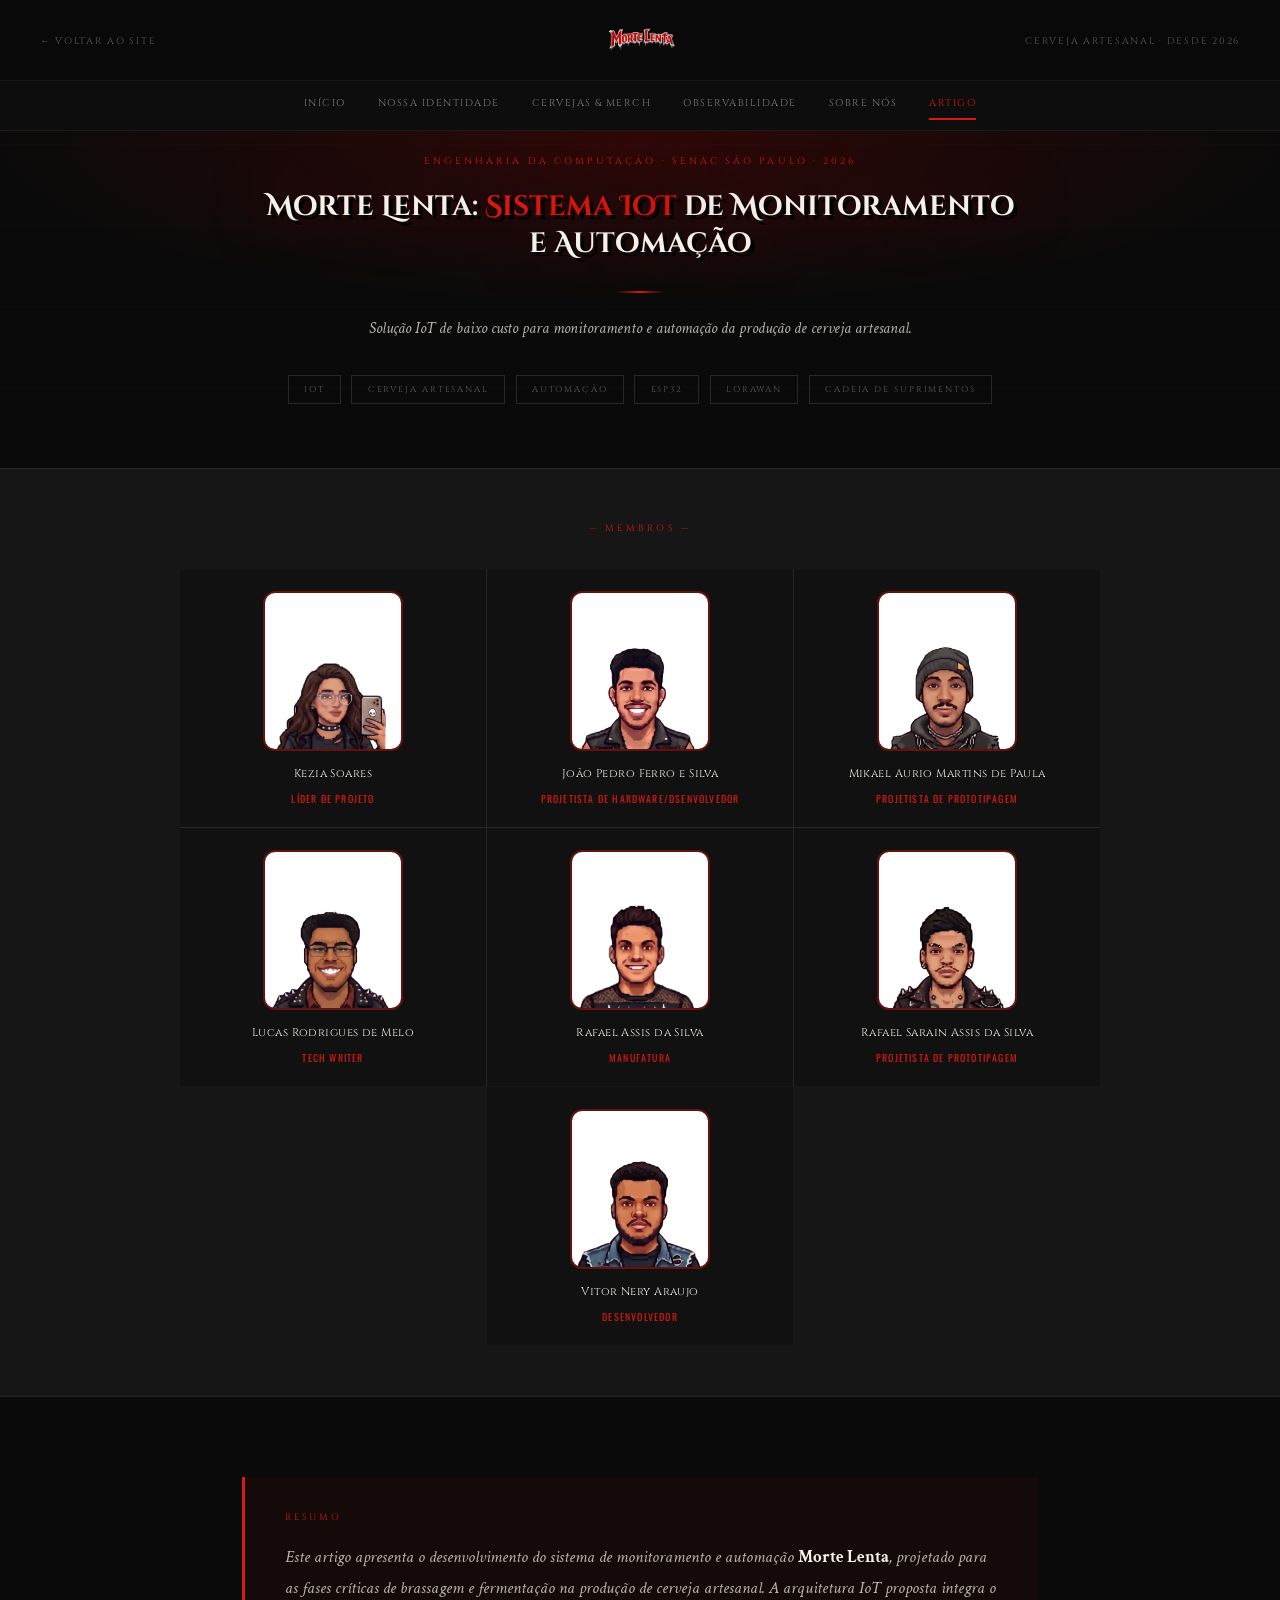
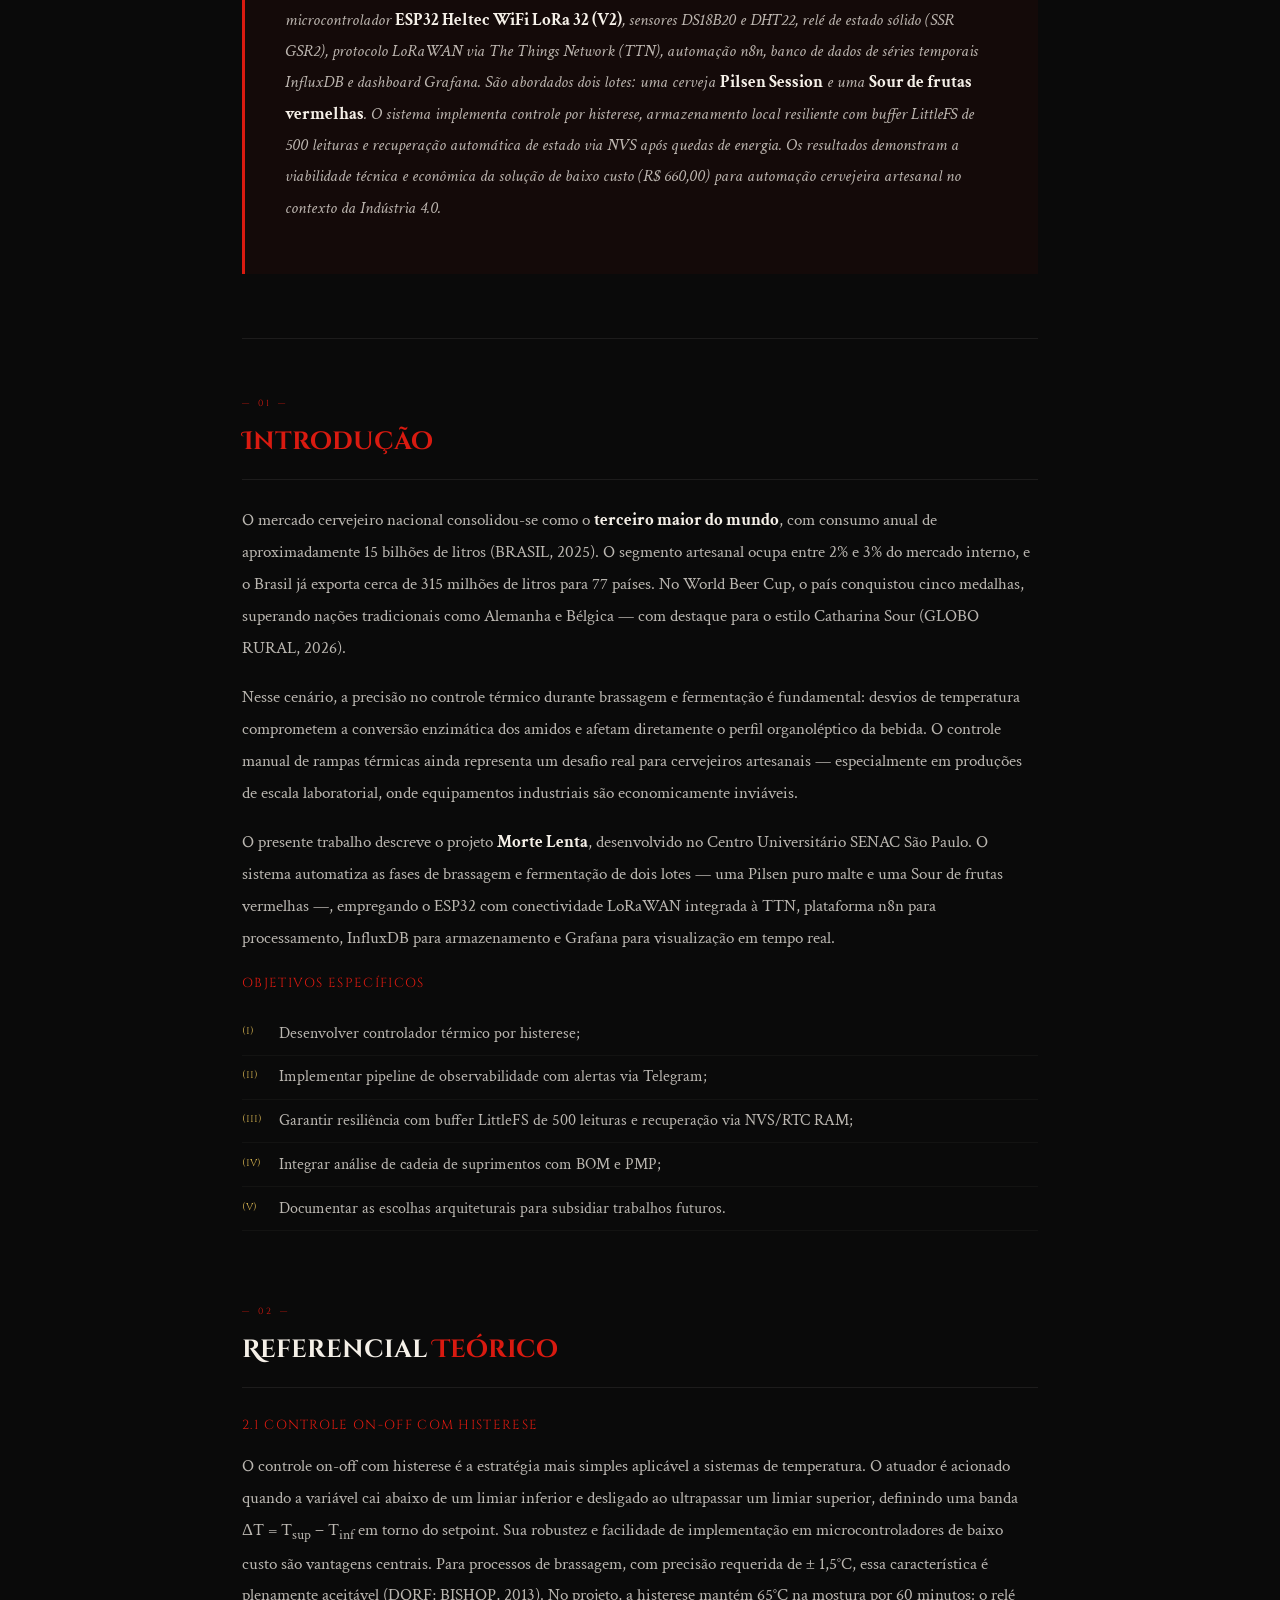
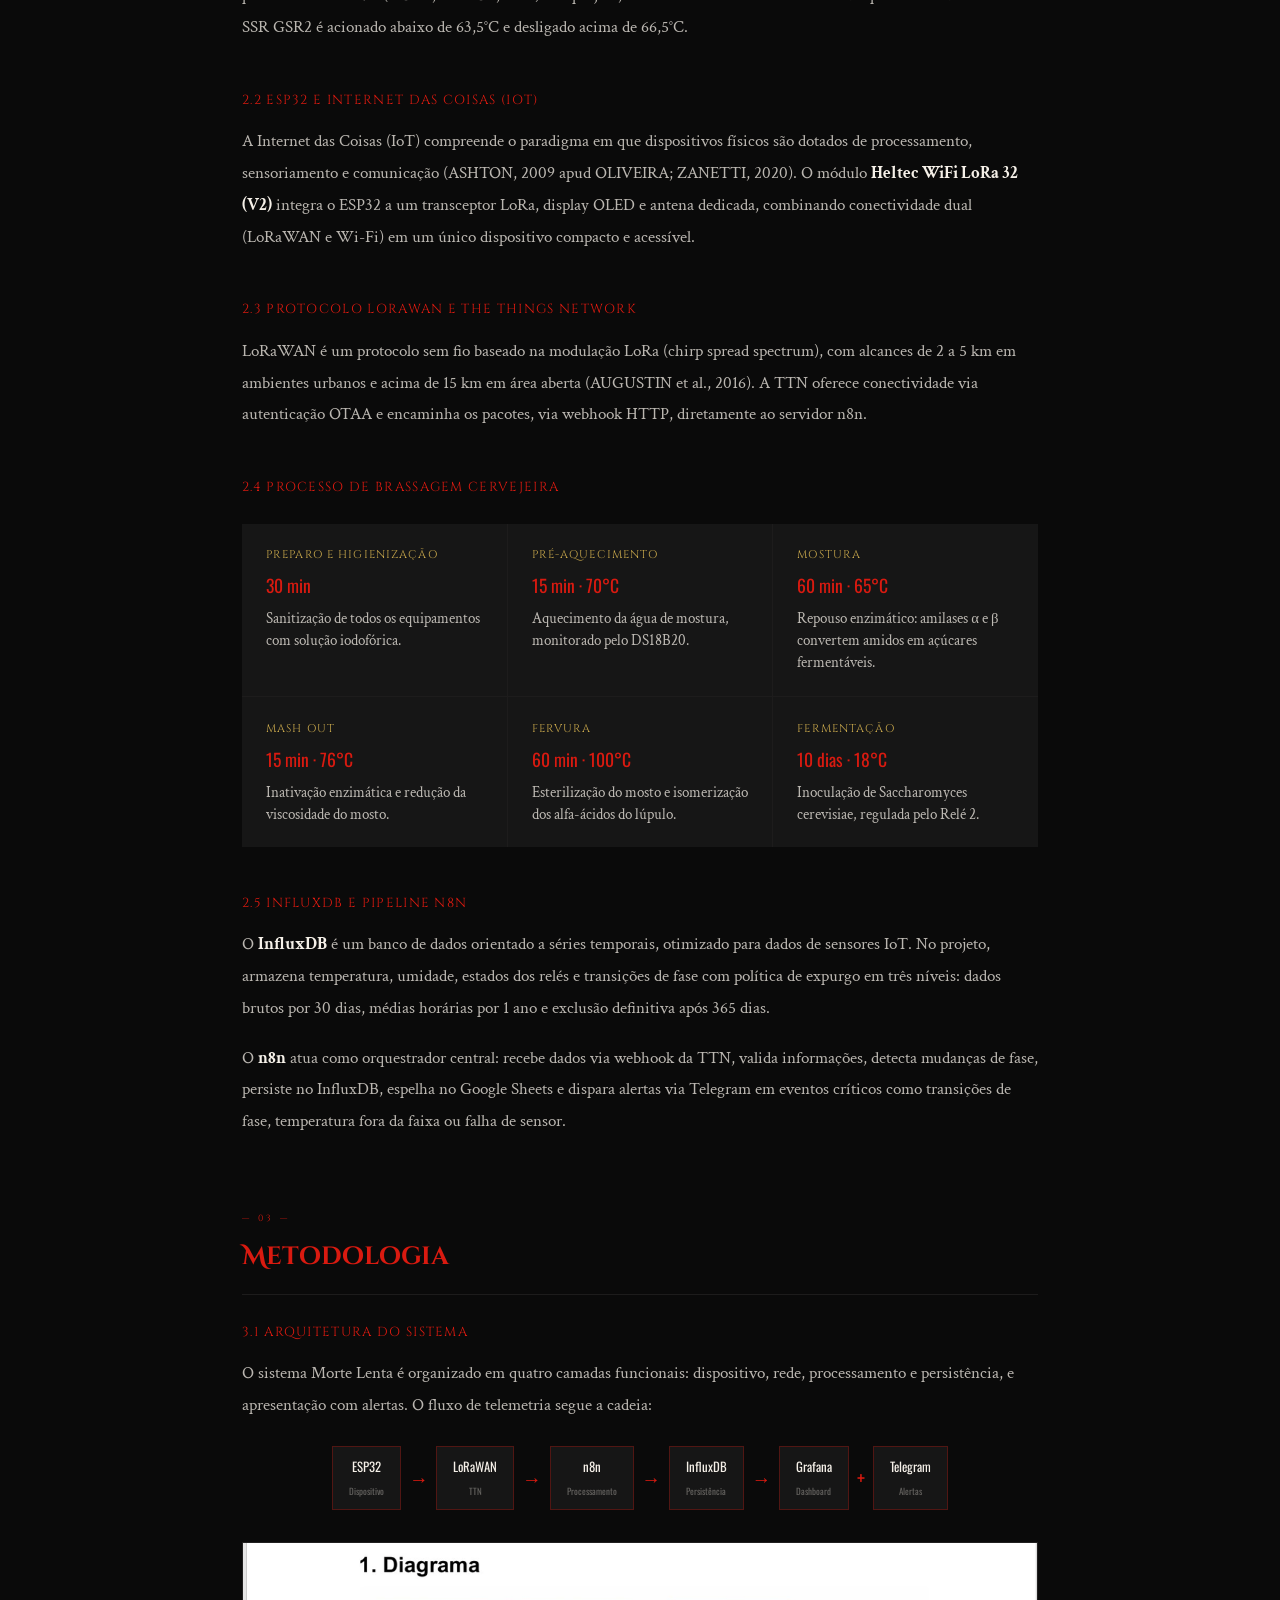
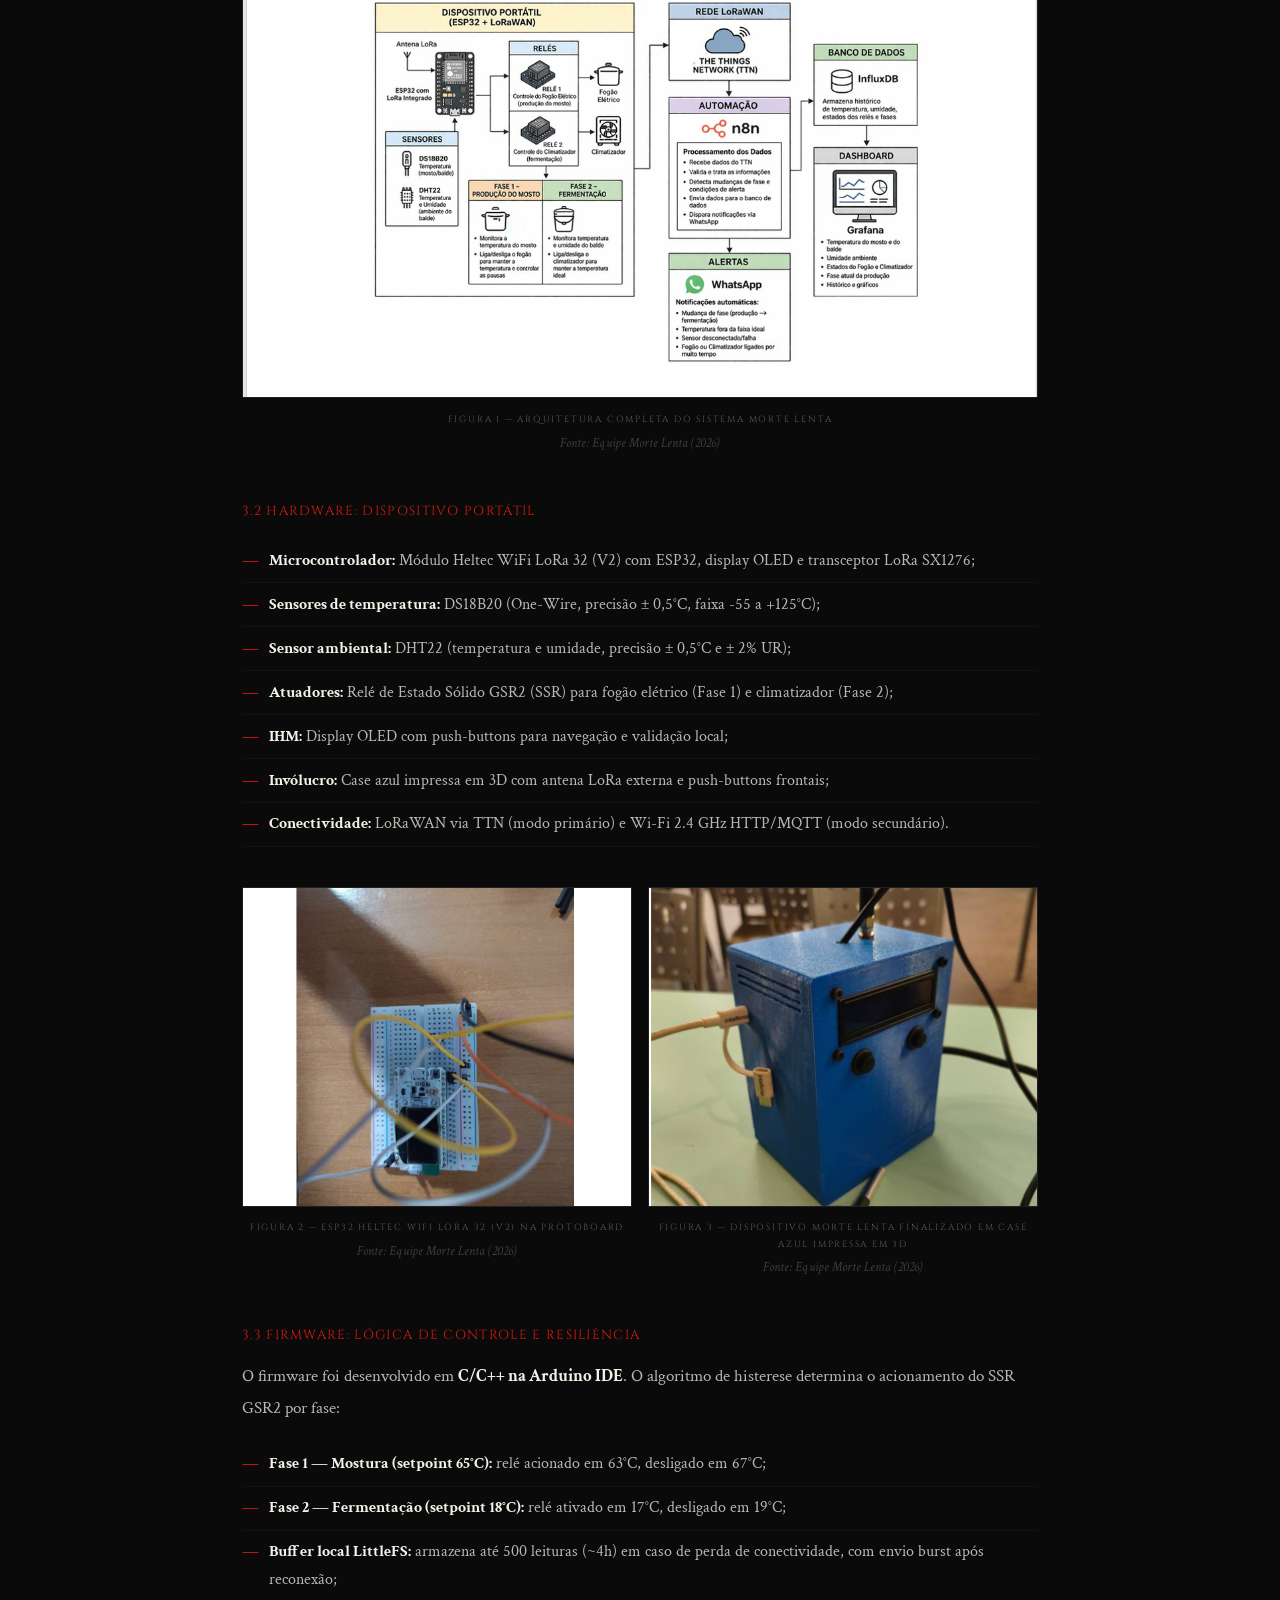
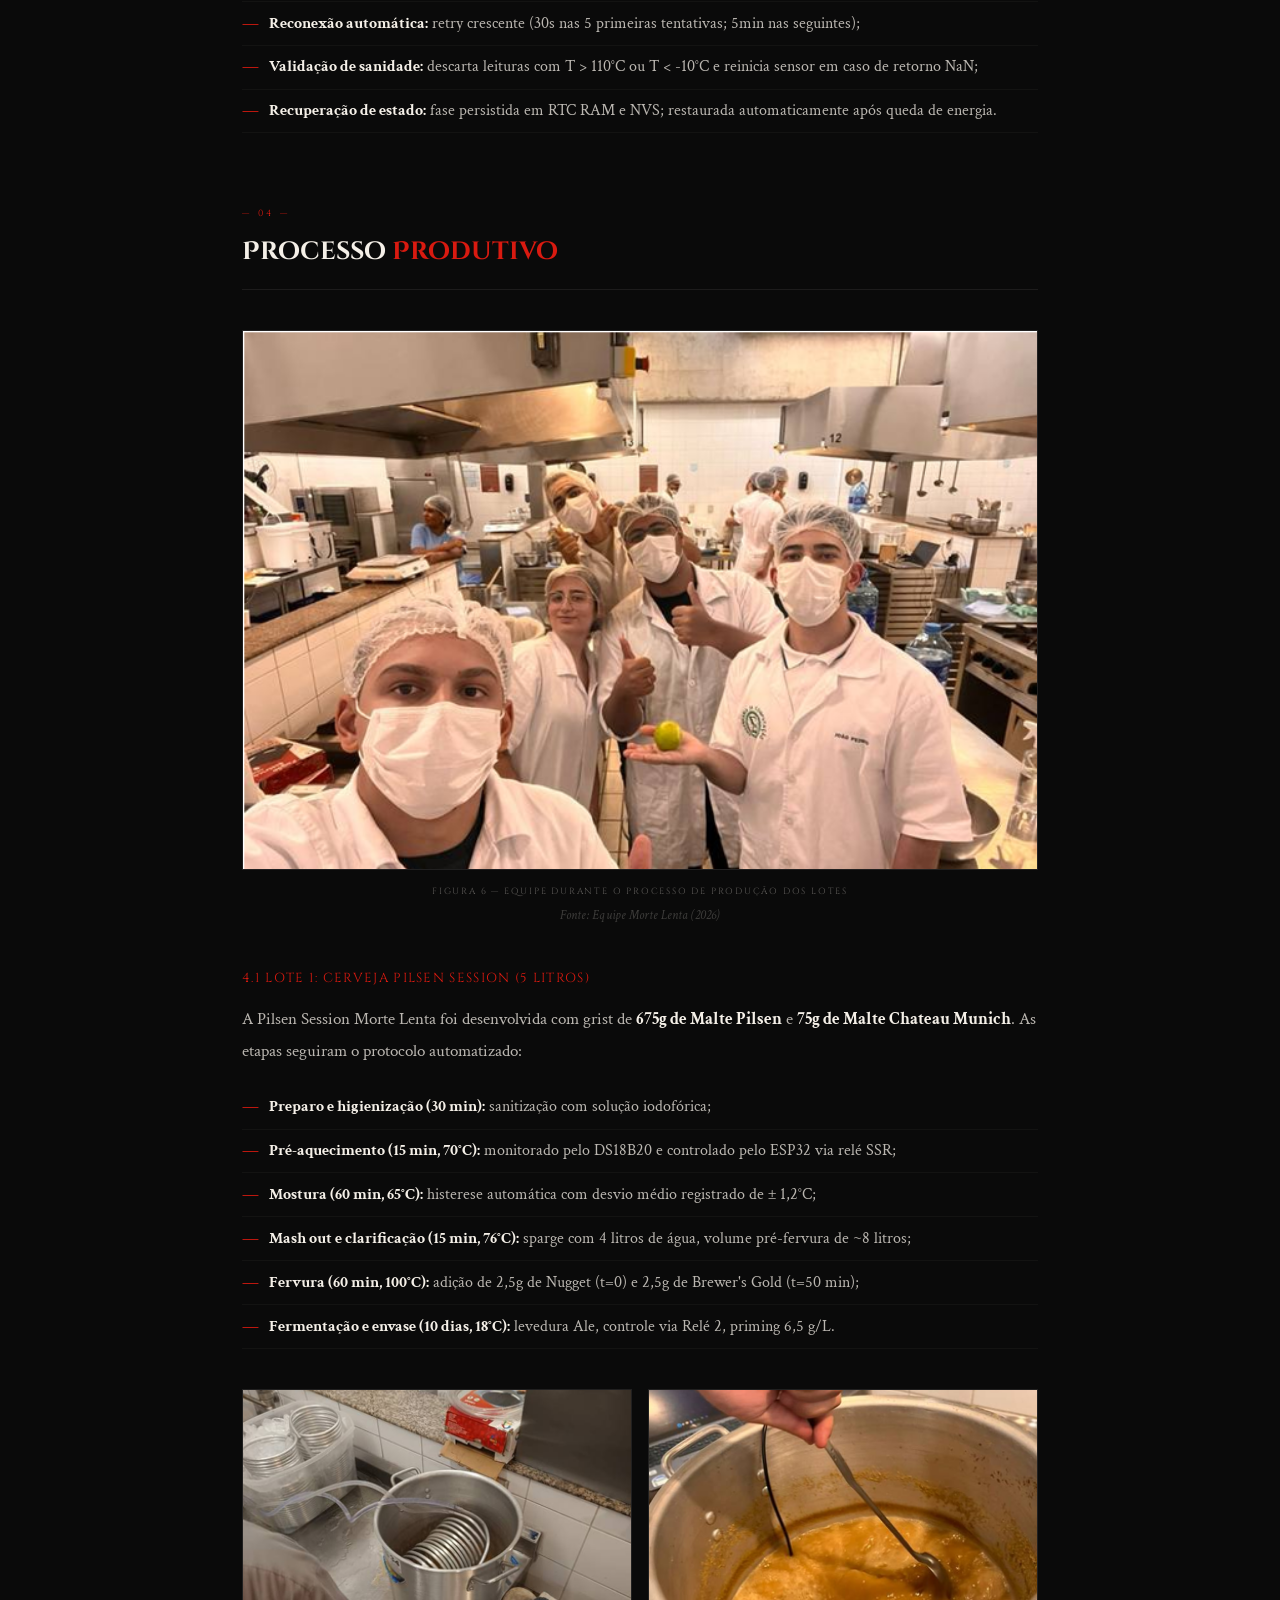
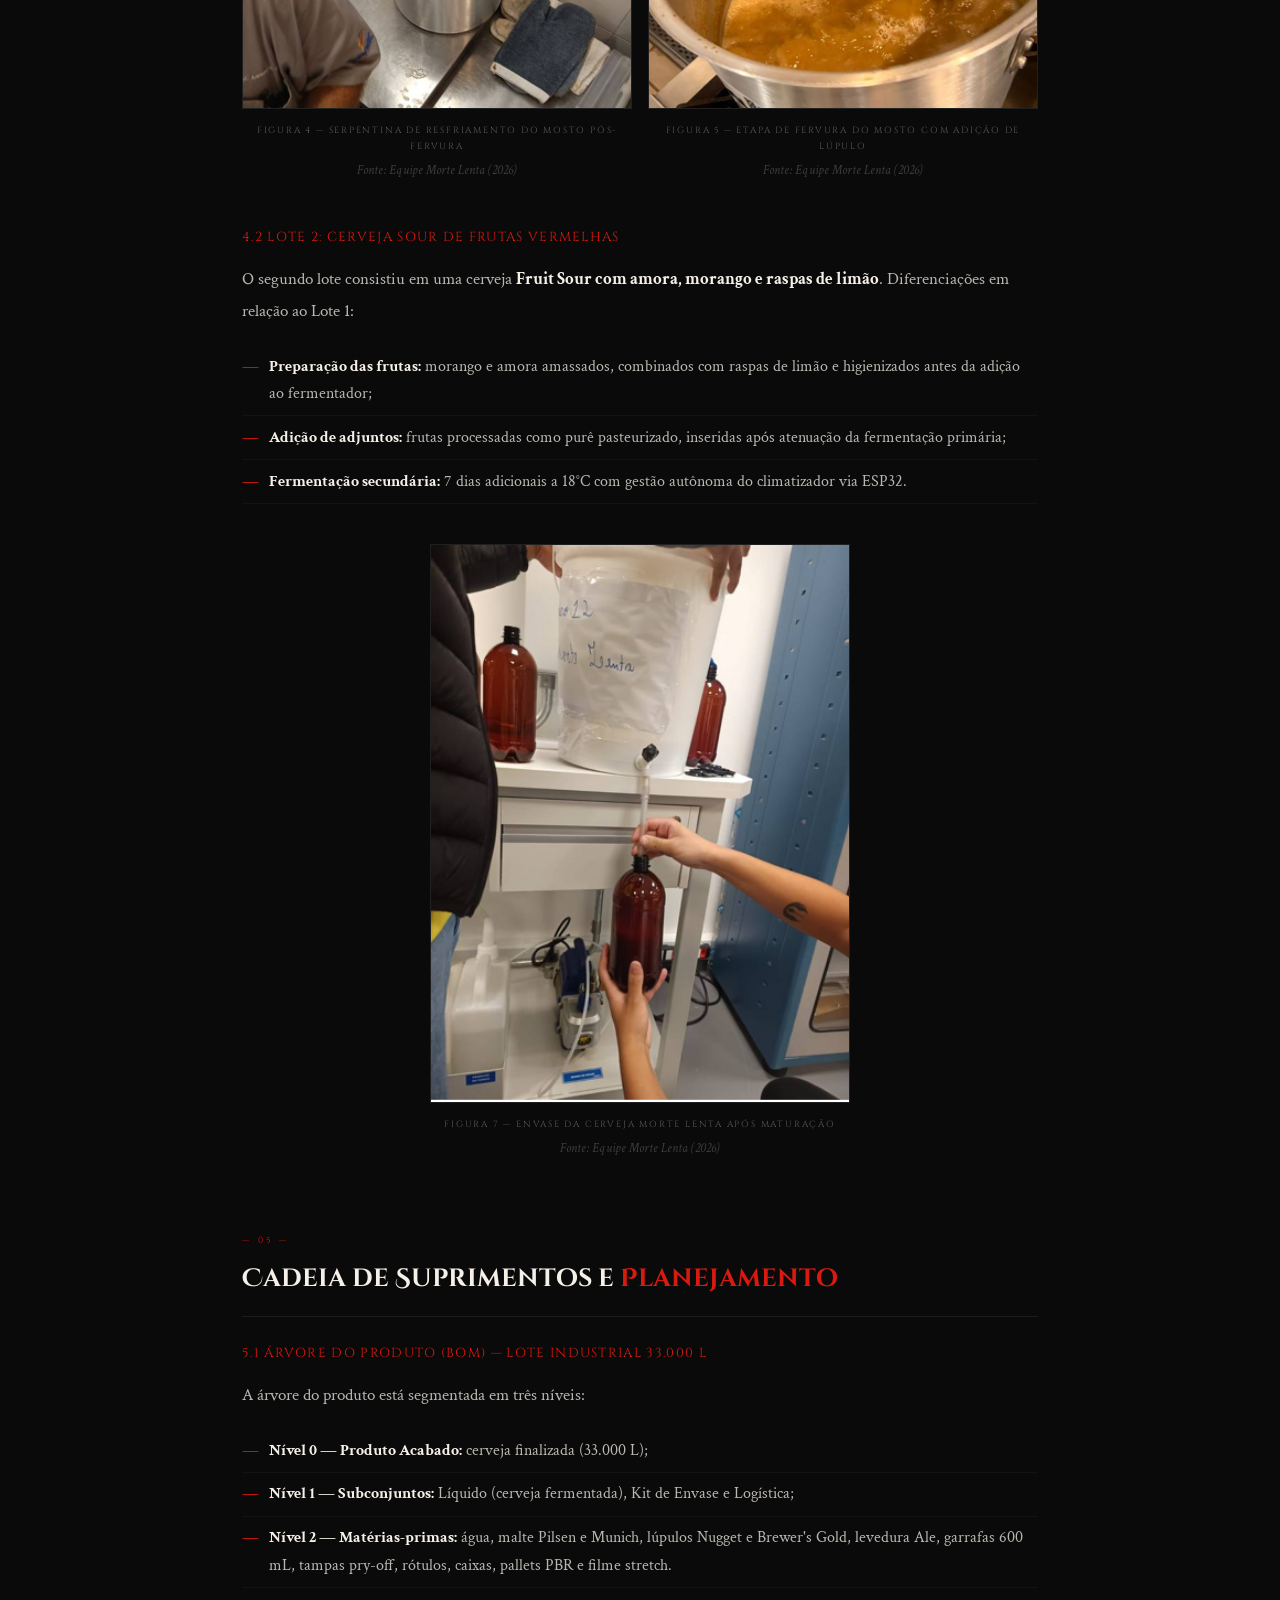
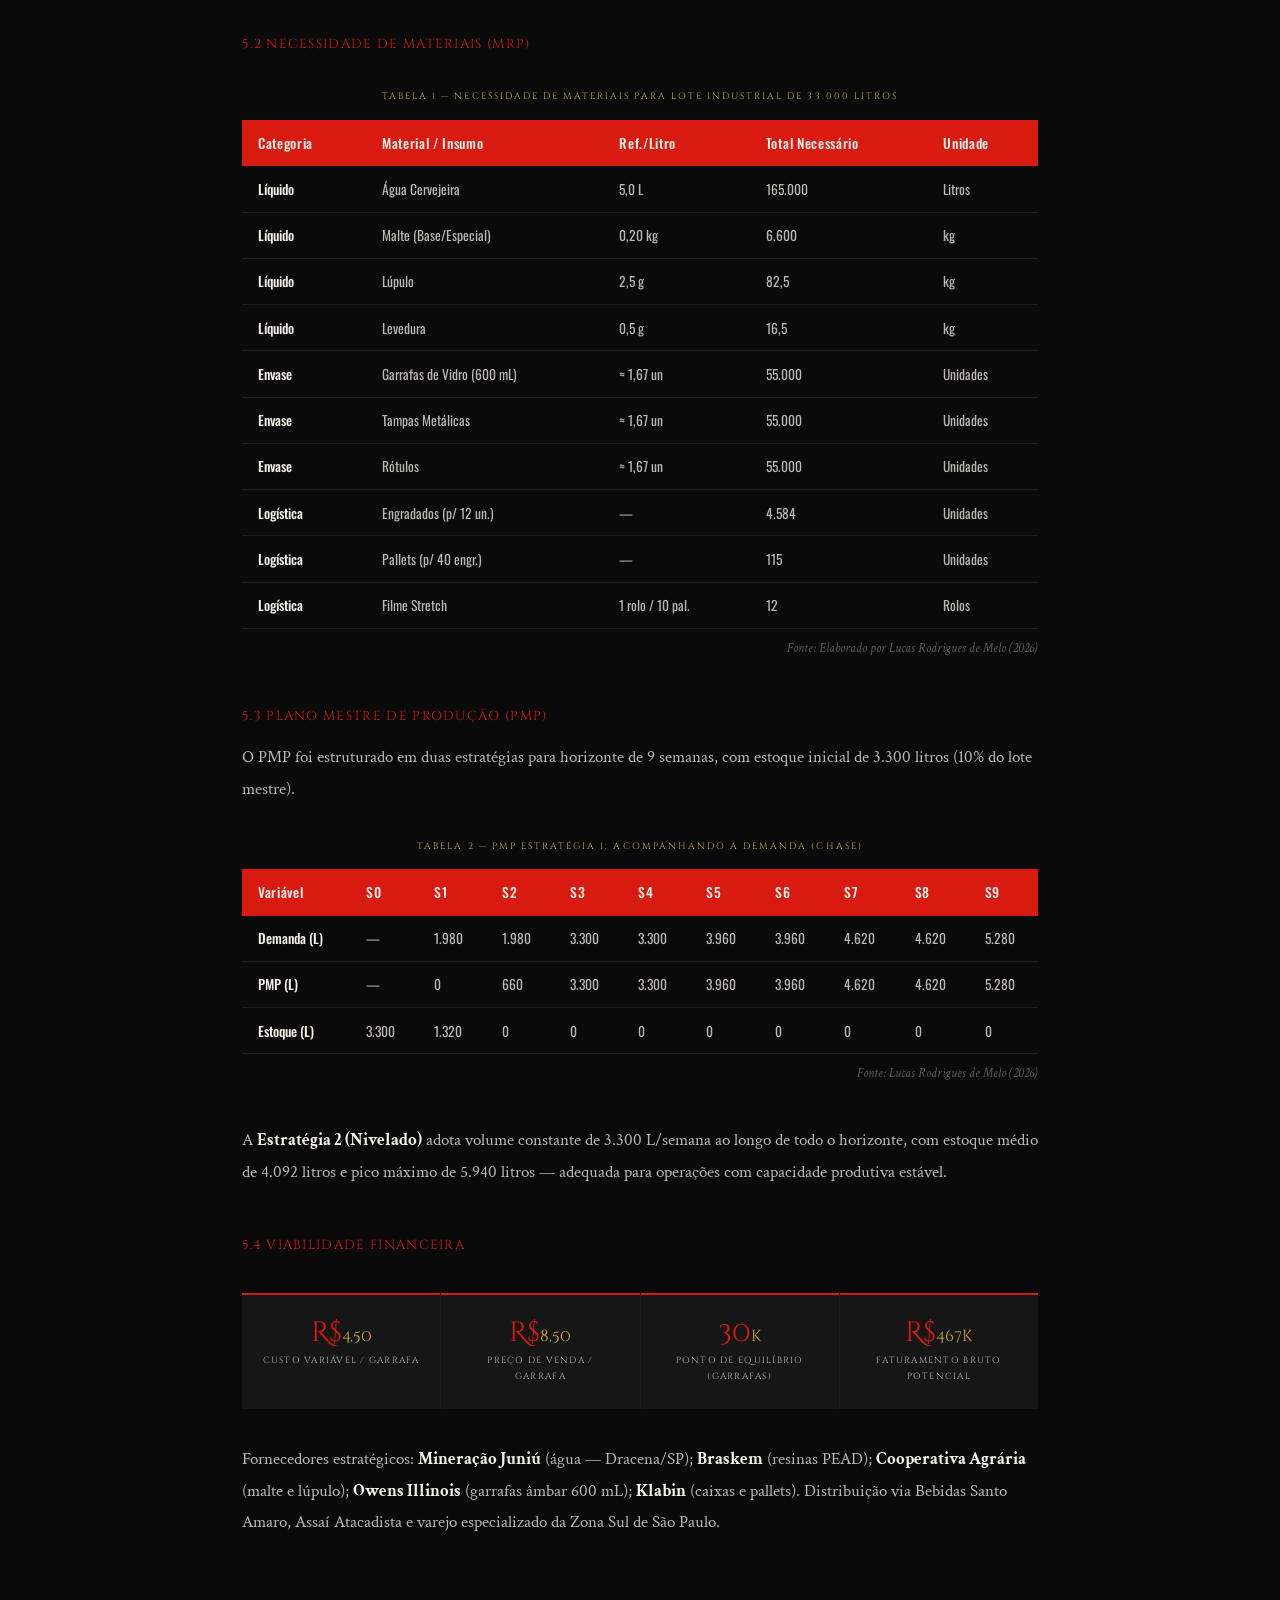
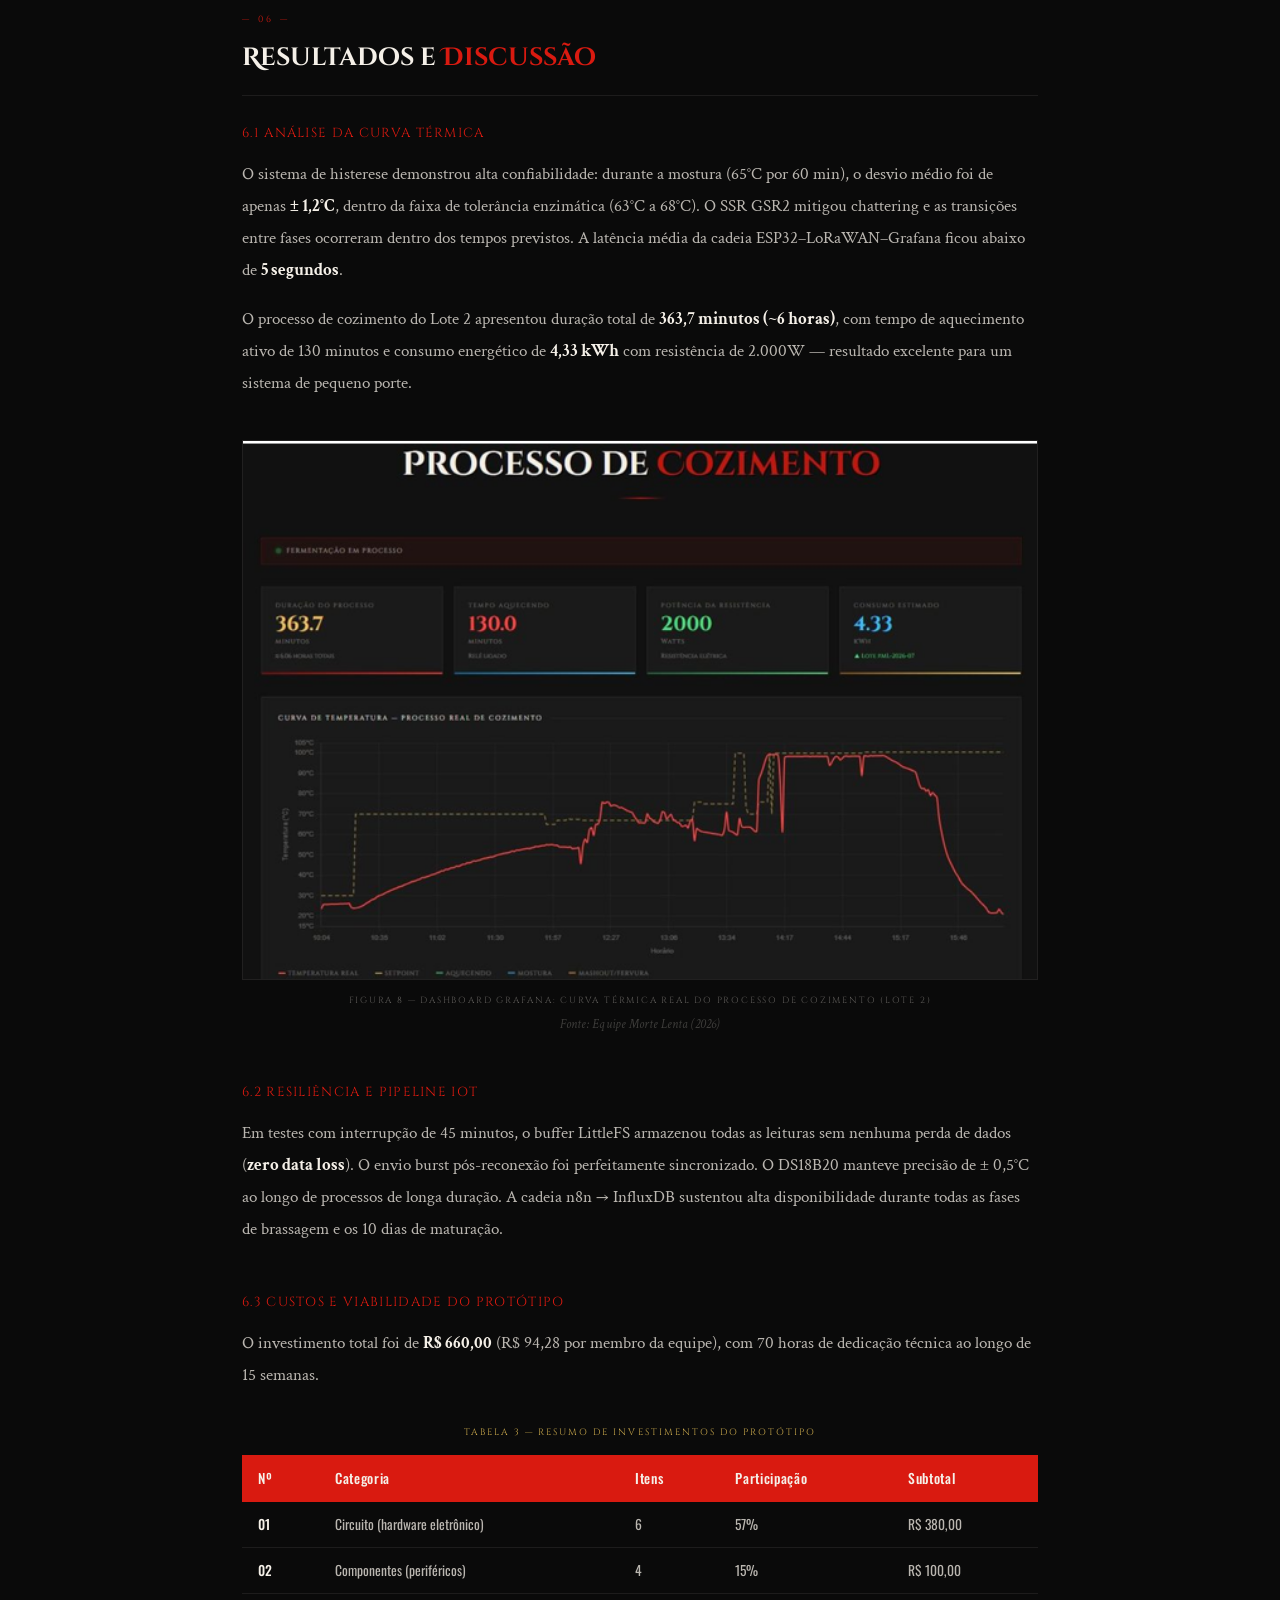
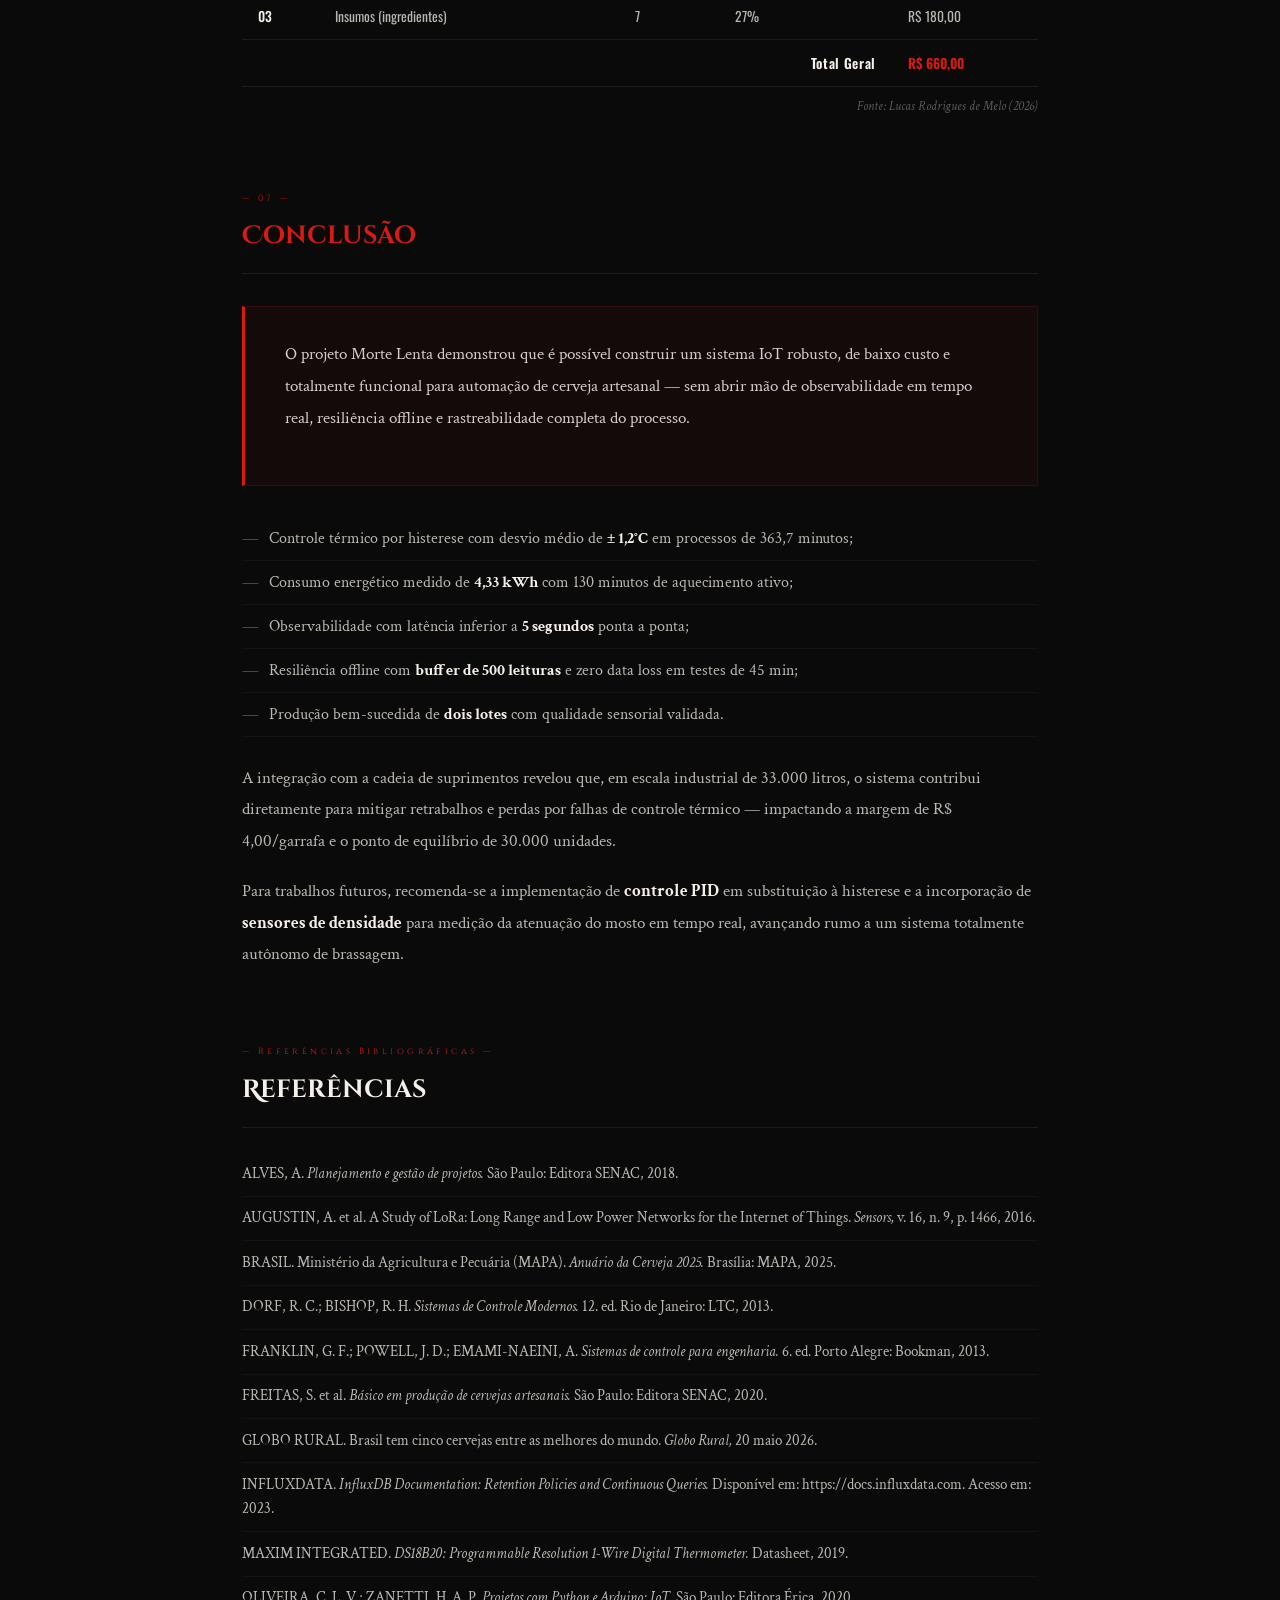
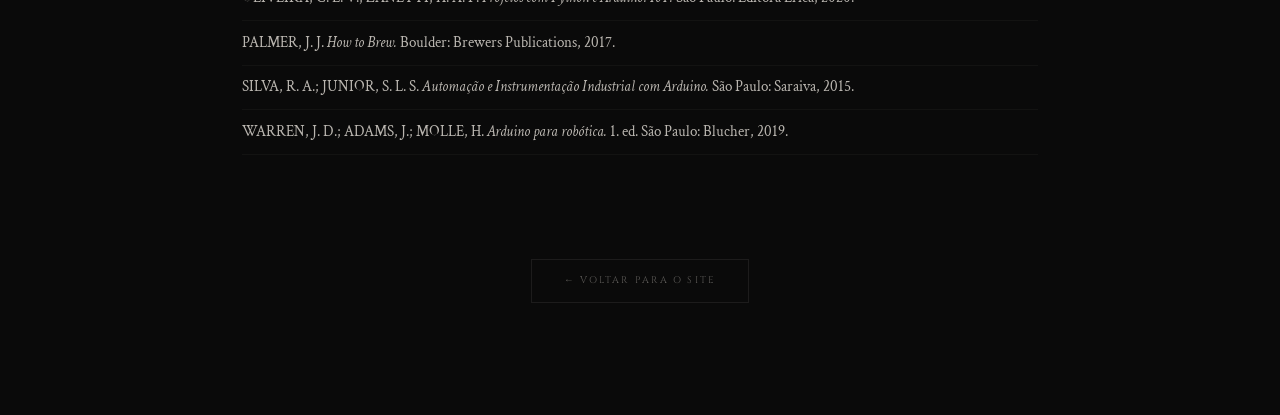
<file: artigo.html>
<!DOCTYPE html>
<html lang="pt-BR">
<head>
<meta charset="UTF-8">
<meta name="viewport" content="width=device-width, initial-scale=1.0">
<title>Artigo Científico — Morte Lenta Cervejaria</title>
<link href="https://fonts.googleapis.com/css2?family=Cinzel+Decorative:wght@700;900&family=Cinzel:wght@400;600;700&family=Crimson+Text:ital,wght@0,400;0,600;1,400&family=Oswald:wght@300;400;500;600&display=swap" rel="stylesheet">
<link rel="stylesheet" href="Css/style.css">
<style>
  *, *::before, *::after { box-sizing: border-box; margin: 0; padding: 0; }

  :root {
    --vermelho: #d91a10;
    --dourado: #c9a84c;
    --branco: #f5f0e8;
    --cinza: rgba(245,240,232,0.75);
    --cinza-fraco: rgba(245,240,232,0.35);
    --preto: #0a0a0a;
    --preto2: #111;
    --preto3: #161616;
    --borda: rgba(245,240,232,0.08);
  }

  body {
    background: var(--preto);
    color: var(--branco);
    font-family: 'Crimson Text', serif;
    line-height: 1.8;
  }

  /* ── HEADER FALLBACK ── */
  header {
    position: fixed;
    top: 0; left: 0; right: 0;
    z-index: 100;
    background: rgba(10,10,10,0.97);
    border-bottom: 1px solid var(--borda);
    backdrop-filter: blur(12px);
    transition: transform 0.4s ease, opacity 0.4s ease;
  }
  .header-top {
    display: flex;
    align-items: center;
    justify-content: space-between;
    padding: 0 2.5rem;
    height: 80px;
  }
  .header-left, .header-right {
    flex: 1;
    display: flex;
    align-items: center;
  }
  .header-right { justify-content: flex-end; }
  .header-logo { text-align: center; flex: 0 0 auto; }
  .header-logo img { height: 52px; width: auto; object-fit: contain; display: block; }
  .header-left a, .header-right a {
    font-family: 'Cinzel', serif;
    font-size: 0.6rem;
    letter-spacing: 0.18em;
    text-transform: uppercase;
    color: var(--cinza-fraco);
    text-decoration: none;
    transition: color 0.2s;
  }
  .header-left a:hover, .header-right a:hover { color: var(--vermelho); }
  nav {
    background: #0d0d0d;
    border-top: 1px solid rgba(255,255,255,0.04);
    display: flex;
    justify-content: center;
    gap: 2rem;
    padding: 0.6rem 2rem;
    overflow-x: auto;
    scrollbar-width: none;
  }
  nav::-webkit-scrollbar { display: none; }
  nav a {
    font-family: 'Cinzel', serif;
    font-size: 0.62rem;
    letter-spacing: 0.15em;
    text-transform: uppercase;
    color: rgba(245,240,232,0.5);
    text-decoration: none;
    transition: color 0.2s;
    white-space: nowrap;
    flex-shrink: 0;
    border-bottom: 2px solid transparent;
    padding: 0.3rem 0;
  }
  nav a:hover, nav a.active { color: var(--vermelho); border-bottom-color: var(--vermelho); }

  /* ── HERO ── */
  .artigo-hero {
    min-height: 52vh;
    display: flex;
    flex-direction: column;
    align-items: center;
    justify-content: flex-end;
    padding: 140px 2rem 4rem;
    background:
      radial-gradient(ellipse 80% 55% at 50% 30%, rgba(180,0,0,0.22) 0%, transparent 65%),
      repeating-linear-gradient(0deg, transparent, transparent 80px, rgba(245,240,232,0.012) 80px, rgba(245,240,232,0.012) 81px),
      var(--preto);
    text-align: center;
  }
  .hero-eyebrow {
    font-family: 'Cinzel', serif;
    font-size: 0.6rem;
    letter-spacing: 0.32em;
    text-transform: uppercase;
    color: var(--vermelho);
    margin-bottom: 1.2rem;
    opacity: 0.9;
  }
  .hero-title {
    font-family: 'Cinzel Decorative', serif;
    font-size: clamp(1rem, 2.2vw, 1.75rem);
    font-weight: 700;
    color: var(--branco);
    line-height: 1.3;
    max-width: 760px;
    margin-bottom: 0.4rem;
  }
  .hero-title em { color: var(--vermelho); font-style: normal; }
  .hero-rule {
    width: 48px;
    height: 2px;
    background: linear-gradient(90deg, transparent, var(--vermelho), transparent);
    margin: 1.4rem auto;
  }
  .hero-subtitulo {
    font-family: 'Crimson Text', serif;
    font-style: italic;
    font-size: 1rem;
    color: var(--cinza);
    max-width: 620px;
    line-height: 1.75;
    margin-bottom: 2rem;
  }
  .hero-keywords {
    display: flex;
    gap: 0.65rem;
    flex-wrap: wrap;
    justify-content: center;
  }
  .kw {
    font-family: 'Cinzel', serif;
    font-size: 0.54rem;
    letter-spacing: 0.22em;
    text-transform: uppercase;
    color: var(--cinza-fraco);
    border: 1px solid rgba(245,240,232,0.12);
    padding: 0.35rem 0.95rem;
  }

  /* ── AUTORES ── */
  .autores-section {
    background: var(--preto3);
    border-top: 1px solid var(--borda);
    border-bottom: 1px solid var(--borda);
    padding: 3.2rem 2rem;
  }
  .autores-inner { max-width: 920px; margin: 0 auto; text-align: center; }
  .section-eyebrow {
    font-family: 'Cinzel', serif;
    font-size: 0.58rem;
    letter-spacing: 0.38em;
    text-transform: uppercase;
    color: var(--vermelho);
    margin-bottom: 2rem;
  }
  .autores-grid {
    display: grid;
    grid-template-columns: repeat(3, 1fr);
    gap: 1px;
    background: var(--borda);
  }
  .autores-ultima-linha {
    display: flex;
    justify-content: center;
    background: var(--preto3);
    margin-top: 1px;
  }
  .autores-ultima-linha .autor-card {
    width: calc(33.333% - 0.5px);
  }
  .autor-card {
    background: var(--preto2);
    padding: 1.4rem 1rem 1.2rem;
    transition: background 0.2s;
    text-align: center;
  }
  .autor-card:hover { background: #191919; }
  .autor-avatar {
    width: 140px;
    height: 160px;
    border-radius: 12px;
    object-fit: cover;
    object-position: center 10%;
    display: block;
    margin: 0 auto 0.9rem;
    border: 2px solid rgba(210,25,15,0.45);
    background: #0a0a0a;
    transition: border-color 0.2s, transform 0.2s;
  }
  .autor-card:hover .autor-avatar {
    border-color: var(--vermelho);
    transform: scale(1.03);
  }
  .autor-nome {
    font-family: 'Cinzel', serif;
    font-size: 0.7rem;
    letter-spacing: 0.04em;
    color: var(--branco);
    margin-bottom: 0.5rem;
    line-height: 1.45;
  }
  .autor-role {
    font-family: 'Oswald', sans-serif;
    font-size: 0.62rem;
    font-weight: 400;
    letter-spacing: 0.12em;
    text-transform: uppercase;
    color: var(--vermelho);
    opacity: 1;
  }

  /* ── CORPO ── */
  .artigo-body {
    max-width: 860px;
    margin: 0 auto;
    padding: 5rem 2rem 7rem;
  }

  /* Resumo */
  .resumo-block {
    background: rgba(192,23,15,0.055);
    border-left: 3px solid var(--vermelho);
    padding: 2rem 2.5rem;
    margin-bottom: 4rem;
  }
  .resumo-label {
    font-family: 'Cinzel', serif;
    font-size: 0.58rem;
    letter-spacing: 0.32em;
    text-transform: uppercase;
    color: var(--vermelho);
    margin-bottom: 1rem;
  }
  .resumo-texto {
    font-family: 'Crimson Text', serif;
    font-style: italic;
    font-size: 1.06rem;
    color: var(--cinza);
    line-height: 1.85;
  }
  .resumo-texto strong { color: var(--branco); font-style: normal; }

  /* Seções */
  .secao { margin-bottom: 4.5rem; }
  .secao-num {
    font-family: 'Cinzel', serif;
    font-size: 0.56rem;
    letter-spacing: 0.38em;
    color: var(--vermelho);
    margin-bottom: 0.55rem;
  }
  .secao-titulo {
    font-family: 'Cinzel Decorative', serif;
    font-size: clamp(1.1rem, 2vw, 1.55rem);
    font-weight: 700;
    color: var(--branco);
    margin-bottom: 1.6rem;
    padding-bottom: 0.9rem;
    border-bottom: 1px solid var(--borda);
  }
  .secao-titulo em { color: var(--vermelho); font-style: normal; }

  .subsecao { margin-bottom: 2.8rem; }
  .subsecao-titulo {
    font-family: 'Cinzel', serif;
    font-size: 0.82rem;
    letter-spacing: 0.1em;
    color: var(--vermelho);
    text-transform: uppercase;
    margin-bottom: 0.85rem;
  }

  p {
    font-family: 'Crimson Text', serif;
    font-size: 1.06rem;
    color: var(--cinza);
    line-height: 1.88;
    margin-bottom: 1.1rem;
  }
  p strong { color: var(--branco); }

  /* Listas */
  ul.lista-artigo, ol.lista-artigo { list-style: none; padding: 0; margin: 1rem 0 1.5rem; }
  ul.lista-artigo li {
    font-family: 'Crimson Text', serif;
    font-size: 1rem;
    color: var(--cinza);
    line-height: 1.72;
    padding: 0.48rem 0 0.48rem 1.7rem;
    border-bottom: 1px solid rgba(245,240,232,0.04);
    position: relative;
  }
  ul.lista-artigo li::before {
    content: "—";
    color: var(--vermelho);
    position: absolute;
    left: 0;
    font-weight: bold;
  }
  ul.lista-artigo li strong { color: var(--branco); }
  ol.lista-artigo { counter-reset: obj; }
  ol.lista-artigo li {
    counter-increment: obj;
    font-family: 'Crimson Text', serif;
    font-size: 1rem;
    color: var(--cinza);
    line-height: 1.72;
    padding: 0.48rem 0 0.48rem 2.3rem;
    border-bottom: 1px solid rgba(245,240,232,0.04);
    position: relative;
  }
  ol.lista-artigo li::before {
    content: "(" counter(obj, lower-roman) ")";
    color: var(--dourado);
    position: absolute;
    left: 0;
    font-family: 'Cinzel', serif;
    font-size: 0.7rem;
    top: 0.58rem;
  }

  /* ── FIGURAS ── */
  .figura-bloco {
    margin: 2.5rem 0;
    display: flex;
    flex-direction: column;
    align-items: center;
  }
  .figura-bloco img {
    width: 100%;
    max-width: 720px;
    max-height: 480px;
    object-fit: contain;
    display: block;
    border: 1px solid var(--borda);
    background: #0e0e0e;
  }
  /* Diagrama e dashboard ocupam largura total */
  .figura-bloco.figura-larga img {
    max-width: 100%;
    max-height: 540px;
    object-fit: cover;
    object-position: top;
  }
  /* Fotos verticais (retrato) ficam mais estreitas */
  .figura-bloco.figura-retrato img {
    max-width: 420px;
    max-height: 560px;
    object-fit: cover;
  }
  /* Duplas lado a lado */
  .figuras-duplas {
    display: grid;
    grid-template-columns: 1fr 1fr;
    gap: 1rem;
    margin: 2.5rem 0;
  }
  .figuras-duplas .figura-bloco { margin: 0; }
  .figuras-duplas .figura-bloco img {
    width: 100%;
    height: 320px;
    object-fit: cover;
    border: 1px solid var(--borda);
    background: #0e0e0e;
  }
  .figura-caption {
    font-family: 'Cinzel', serif;
    font-size: 0.56rem;
    letter-spacing: 0.2em;
    text-transform: uppercase;
    color: var(--cinza-fraco);
    margin-top: 0.8rem;
    text-align: center;
  }
  .figura-fonte {
    font-family: 'Crimson Text', serif;
    font-style: italic;
    font-size: 0.8rem;
    color: rgba(245,240,232,0.22);
    text-align: center;
    margin-top: 0.3rem;
  }

  /* Destaque cards */
  .destaque-grid {
    display: grid;
    grid-template-columns: repeat(auto-fit, minmax(175px, 1fr));
    gap: 1px;
    background: var(--borda);
    margin: 2.2rem 0;
  }
  .destaque-card {
    background: var(--preto3);
    border-top: 2px solid var(--vermelho);
    padding: 1.5rem 1.2rem;
    text-align: center;
  }
  .destaque-val {
    font-family: 'Cinzel Decorative', serif;
    font-size: 1.75rem;
    color: var(--vermelho);
    line-height: 1;
    margin-bottom: 0.35rem;
  }
  .destaque-val span { font-size: 1rem; color: var(--dourado); }
  .destaque-desc {
    font-family: 'Cinzel', serif;
    font-size: 0.56rem;
    letter-spacing: 0.14em;
    text-transform: uppercase;
    color: var(--cinza);
  }

  /* Fases */
  .fases-grid {
    display: grid;
    grid-template-columns: repeat(auto-fit, minmax(215px, 1fr));
    gap: 1px;
    background: var(--borda);
    margin: 1.5rem 0 2rem;
  }
  .fase-item { background: var(--preto3); padding: 1.35rem 1.5rem; }
  .fase-titulo {
    font-family: 'Cinzel', serif;
    font-size: 0.7rem;
    letter-spacing: 0.1em;
    text-transform: uppercase;
    color: var(--dourado);
    margin-bottom: 0.3rem;
  }
  .fase-tempo {
    font-family: 'Oswald', sans-serif;
    font-size: 1.1rem;
    color: var(--vermelho);
    margin-bottom: 0.4rem;
  }
  .fase-desc {
    font-family: 'Crimson Text', serif;
    font-size: 0.92rem;
    color: var(--cinza);
    line-height: 1.5;
  }

  /* Arquitetura flow */
  .arq-flow {
    display: flex;
    flex-wrap: wrap;
    align-items: center;
    justify-content: center;
    gap: 0.5rem;
    margin: 1.5rem 0 0.5rem;
    font-family: 'Oswald', sans-serif;
    font-size: 0.8rem;
  }
  .arq-node {
    background: var(--preto3);
    border: 1px solid rgba(192,23,15,0.35);
    padding: 0.5rem 1rem;
    color: var(--branco);
    text-align: center;
    white-space: nowrap;
  }
  .arq-arrow { color: var(--vermelho); font-size: 1.2rem; line-height: 1; }

  /* Tabelas */
  .tabela-wrapper { overflow-x: auto; margin: 2rem 0 2.5rem; }
  .tabela-caption {
    font-family: 'Cinzel', serif;
    font-size: 0.58rem;
    letter-spacing: 0.22em;
    text-transform: uppercase;
    color: var(--dourado);
    margin-bottom: 0.9rem;
    text-align: center;
  }
  table { width: 100%; border-collapse: collapse; font-family: 'Oswald', sans-serif; font-size: 0.85rem; }
  thead tr { background: var(--vermelho); }
  thead th { padding: 0.7rem 1rem; text-align: left; color: var(--branco); font-weight: 500; letter-spacing: 0.05em; white-space: nowrap; }
  tbody tr { border-bottom: 1px solid var(--borda); transition: background 0.15s; }
  tbody tr:hover { background: rgba(245,240,232,0.025); }
  tbody td { padding: 0.65rem 1rem; color: var(--cinza); }
  tbody td:first-child { color: var(--branco); font-weight: 500; }
  .tabela-fonte { font-family: 'Crimson Text', serif; font-style: italic; font-size: 0.8rem; color: var(--cinza-fraco); text-align: right; margin-top: 0.5rem; }

  /* Conclusão */
  .conclusao-box {
    background: rgba(192,23,15,0.055);
    border: 1px solid rgba(192,23,15,0.2);
    border-left: 3px solid var(--vermelho);
    padding: 2rem 2.5rem;
    margin: 2rem 0;
  }
  .conclusao-box p { font-size: 1.06rem; color: rgba(245,240,232,0.85); }

  /* Refs */
  .refs-list { list-style: none; padding: 0; }
  .refs-list li {
    font-family: 'Crimson Text', serif;
    font-size: 0.92rem;
    color: var(--cinza);
    padding: 0.6rem 0;
    border-bottom: 1px solid rgba(245,240,232,0.04);
    line-height: 1.65;
  }

  .divider { width: 100%; height: 1px; background: var(--borda); margin: 3.5rem 0; }

  .btn-voltar {
    display: inline-flex;
    align-items: center;
    gap: 0.6rem;
    font-family: 'Cinzel', serif;
    font-size: 0.6rem;
    letter-spacing: 0.22em;
    text-transform: uppercase;
    color: var(--cinza-fraco);
    text-decoration: none;
    border: 1px solid var(--borda);
    padding: 0.8rem 2rem;
    transition: all 0.2s;
    margin-top: 2rem;
  }
  .btn-voltar:hover { color: var(--vermelho); border-color: rgba(192,23,15,0.4); }

  /* ── RESPONSIVE ── */
  @media (max-width: 768px) {
    .header-top { padding: 0 1rem; height: 56px; }
    .header-logo img { height: 36px; }
    .header-right { display: none; }
    nav { gap: 0; padding: 0; justify-content: flex-start; }
    nav a { font-size: 0.5rem; letter-spacing: 0.1em; padding: 0.5rem 0.75rem 0.4rem; }

    .artigo-hero { padding: 100px 1rem 2.5rem; min-height: auto; }
    .hero-eyebrow { font-size: 0.5rem; letter-spacing: 0.18em; margin-bottom: 0.8rem; }
    .hero-title { font-size: clamp(0.9rem, 4.5vw, 1.2rem); }
    .hero-rule { margin: 1rem auto; }
    .hero-subtitulo { font-size: 0.9rem; margin-bottom: 1.2rem; }
    .kw { font-size: 0.46rem; padding: 0.25rem 0.55rem; }

    .autores-section { padding: 1.8rem 0.8rem; }
    .autores-grid { grid-template-columns: 1fr 1fr; }
    .autores-ultima-linha .autor-card { width: 50%; }
    .autor-avatar { width: 110px; height: 125px; border-radius: 8px; }
    .autor-nome { font-size: 0.6rem; }
    .autor-role { font-size: 0.55rem; }

    .artigo-body { padding: 2rem 1rem 4rem; }
    .resumo-block { padding: 1.2rem; }
    .resumo-texto { font-size: 0.96rem; }
    p { font-size: 0.98rem; }
    .secao-titulo { font-size: 1rem; }
    .subsecao-titulo { font-size: 0.75rem; }
    .fases-grid { grid-template-columns: 1fr; }
    .figuras-duplas { grid-template-columns: 1fr; }
    .figuras-duplas .figura-bloco img { height: 220px; }
    .figura-bloco.figura-retrato img { max-width: 100%; }
    .destaque-grid { grid-template-columns: 1fr 1fr; }
    .destaque-val { font-size: 1.3rem; }
    .tabela-wrapper { margin: 1.5rem 0; overflow-x: auto; }
    table { font-size: 0.7rem; min-width: 500px; }
    thead th, tbody td { padding: 0.45rem 0.5rem; }
    .conclusao-box { padding: 1.2rem; }
    .arq-flow { flex-direction: column; align-items: center; }
    .arq-arrow { transform: rotate(90deg); }
  }

  @media (max-width: 480px) {
    .header-top { height: 50px; }
    .header-logo img { height: 30px; }
    nav a { font-size: 0.45rem; padding: 0.45rem 0.6rem; }
    .artigo-hero { padding: 92px 0.8rem 2rem; }
    .hero-title { font-size: clamp(0.85rem, 5vw, 1.05rem); }
    .autor-avatar { width: 90px; height: 105px; border-radius: 6px; }
    .artigo-body { padding: 1.5rem 0.8rem 3rem; }
  }
</style>
</head>
<body>

<!-- HEADER -->
<header>
  <div class="header-top">
    <div class="header-left">
      <div class="header-social"><a href="index.html">← Voltar ao site</a></div>
    </div>
    <div class="header-logo">
      <img src="Imagens/Ml_image.png" alt="Morte Lenta">
    </div>
    <div class="header-right">
      <div class="header-social"><a href="#">Cerveja Artesanal · Desde 2026</a></div>
    </div>
  </div>
  <nav>
    <a href="index.html">Início</a>
    <a href="index.html#identidade">Nossa Identidade</a>
    <a href="index.html#cervejas">Cervejas &amp; Merch</a>
    <a href="index.html#observabilidade">Observabilidade</a>
    <a href="index.html#sobre">Sobre Nós</a>
    <a href="artigo.html" class="active">Artigo</a>
  </nav>
</header>


<!-- HERO -->
<section class="artigo-hero" id="artigo-hero-section">
  <div class="hero-eyebrow">Engenharia da Computação · SENAC São Paulo · 2026</div>
  <h1 class="hero-title">Morte Lenta: <em>Sistema IoT</em> de Monitoramento e Automação</h1>
  <div class="hero-rule"></div>
  <p class="hero-subtitulo">
Solução IoT de baixo custo para monitoramento e automação da produção de cerveja artesanal.  </p>
  <div class="hero-keywords">
    <span class="kw">IoT</span>
    <span class="kw">Cerveja Artesanal</span>
    <span class="kw">Automação</span>
    <span class="kw">ESP32</span>
    <span class="kw">LoRaWAN</span>
    <span class="kw">Cadeia de Suprimentos</span>
  </div>
</section>


<!-- AUTORES -->
<section class="autores-section">
  <div class="autores-inner">
    <div class="section-eyebrow">— Membros —</div>
    <div class="autores-grid">
      <div class="autor-card">
        <img class="autor-avatar" src="Imagens/Kezia.png" alt="Kezia Soares">
        <div class="autor-nome">Kezia Soares</div>
        <div class="autor-role">Líder de Projeto</div>
      </div>
      <div class="autor-card">
        <img class="autor-avatar" src="Imagens/João.png" alt="João Pedro Ferro e Silva">
        <div class="autor-nome">João Pedro Ferro e Silva</div>
        <div class="autor-role">Projetista de Hardware/Dsenvolvedor</div>
      </div>
      <div class="autor-card">
        <img class="autor-avatar" src="Imagens/Mike.png" alt="Mikael Aurio Martins de Paula">
        <div class="autor-nome">Mikael Aurio Martins de Paula</div>
        <div class="autor-role">Projetista de Prototipagem</div>
      </div>
      <div class="autor-card">
        <img class="autor-avatar" src="Imagens/Lucas.png" alt="Lucas Rodrigues de Melo">
        <div class="autor-nome">Lucas Rodrigues de Melo</div>
        <div class="autor-role">Tech Writer</div>
      </div>
      <div class="autor-card">
        <img class="autor-avatar" src="Imagens/Rafael.png" alt="Rafael Assis da Silva">
        <div class="autor-nome">Rafael Assis da Silva</div>
        <div class="autor-role">Manufatura</div>
      </div>
      <div class="autor-card">
        <img class="autor-avatar" src="Imagens/Sarain.png" alt="Rafael Sarain Assis da Silva">
        <div class="autor-nome">Rafael Sarain Assis da Silva</div>
        <div class="autor-role">Projetista de Prototipagem</div>
      </div>
    </div>
    <div class="autores-ultima-linha">
      <div class="autor-card">
        <img class="autor-avatar" src="Imagens/Vitor.png" alt="Vitor Nery Araujo">
        <div class="autor-nome">Vitor Nery Araujo</div>
        <div class="autor-role">Desenvolvedor</div>
      </div>
    </div>
  </div>
</section>


<!-- CORPO -->
<main class="artigo-body">

  <!-- RESUMO -->
  <div class="resumo-block">
    <div class="resumo-label">Resumo</div>
    <p class="resumo-texto">
      Este artigo apresenta o desenvolvimento do sistema de monitoramento e automação <strong>Morte Lenta</strong>, projetado para as fases críticas de brassagem e fermentação na produção de cerveja artesanal. A arquitetura IoT proposta integra o microcontrolador <strong>ESP32 Heltec WiFi LoRa 32 (V2)</strong>, sensores DS18B20 e DHT22, relé de estado sólido (SSR GSR2), protocolo LoRaWAN via The Things Network (TTN), automação n8n, banco de dados de séries temporais InfluxDB e dashboard Grafana. São abordados dois lotes: uma cerveja <strong>Pilsen Session</strong> e uma <strong>Sour de frutas vermelhas</strong>. O sistema implementa controle por histerese, armazenamento local resiliente com buffer LittleFS de 500 leituras e recuperação automática de estado via NVS após quedas de energia. Os resultados demonstram a viabilidade técnica e econômica da solução de baixo custo (R$ 660,00) para automação cervejeira artesanal no contexto da Indústria 4.0.
    </p>
  </div>

  <div class="divider"></div>

  <!-- 01 — INTRODUÇÃO -->
  <section class="secao">
    <div class="secao-num">— 01 —</div>
    <h2 class="secao-titulo"><em>Introdução</em></h2>
    <p>
      O mercado cervejeiro nacional consolidou-se como o <strong>terceiro maior do mundo</strong>, com consumo anual de aproximadamente 15 bilhões de litros (BRASIL, 2025). O segmento artesanal ocupa entre 2% e 3% do mercado interno, e o Brasil já exporta cerca de 315 milhões de litros para 77 países. No World Beer Cup, o país conquistou cinco medalhas, superando nações tradicionais como Alemanha e Bélgica — com destaque para o estilo Catharina Sour (GLOBO RURAL, 2026).
    </p>
    <p>
      Nesse cenário, a precisão no controle térmico durante brassagem e fermentação é fundamental: desvios de temperatura comprometem a conversão enzimática dos amidos e afetam diretamente o perfil organoléptico da bebida. O controle manual de rampas térmicas ainda representa um desafio real para cervejeiros artesanais — especialmente em produções de escala laboratorial, onde equipamentos industriais são economicamente inviáveis.
    </p>
    <p>
      O presente trabalho descreve o projeto <strong>Morte Lenta</strong>, desenvolvido no Centro Universitário SENAC São Paulo. O sistema automatiza as fases de brassagem e fermentação de dois lotes — uma Pilsen puro malte e uma Sour de frutas vermelhas —, empregando o ESP32 com conectividade LoRaWAN integrada à TTN, plataforma n8n para processamento, InfluxDB para armazenamento e Grafana para visualização em tempo real.
    </p>
    <div class="subsecao">
      <div class="subsecao-titulo">Objetivos Específicos</div>
      <ol class="lista-artigo">
        <li>Desenvolver controlador térmico por histerese;</li>
        <li>Implementar pipeline de observabilidade com alertas via Telegram;</li>
        <li>Garantir resiliência com buffer LittleFS de 500 leituras e recuperação via NVS/RTC RAM;</li>
        <li>Integrar análise de cadeia de suprimentos com BOM e PMP;</li>
        <li>Documentar as escolhas arquiteturais para subsidiar trabalhos futuros.</li>
      </ol>
    </div>
  </section>

  <!-- 02 — REFERENCIAL TEÓRICO -->
  <section class="secao">
    <div class="secao-num">— 02 —</div>
    <h2 class="secao-titulo">Referencial <em>Teórico</em></h2>

    <div class="subsecao">
      <div class="subsecao-titulo">2.1 Controle On-Off com Histerese</div>
      <p>
        O controle on-off com histerese é a estratégia mais simples aplicável a sistemas de temperatura. O atuador é acionado quando a variável cai abaixo de um limiar inferior e desligado ao ultrapassar um limiar superior, definindo uma banda ΔT = T<sub>sup</sub> − T<sub>inf</sub> em torno do setpoint. Sua robustez e facilidade de implementação em microcontroladores de baixo custo são vantagens centrais. Para processos de brassagem, com precisão requerida de ± 1,5°C, essa característica é plenamente aceitável (DORF; BISHOP, 2013). No projeto, a histerese mantém 65°C na mostura por 60 minutos: o relé SSR GSR2 é acionado abaixo de 63,5°C e desligado acima de 66,5°C.
      </p>
    </div>

    <div class="subsecao">
      <div class="subsecao-titulo">2.2 ESP32 e Internet das Coisas (IoT)</div>
      <p>
        A Internet das Coisas (IoT) compreende o paradigma em que dispositivos físicos são dotados de processamento, sensoriamento e comunicação (ASHTON, 2009 apud OLIVEIRA; ZANETTI, 2020). O módulo <strong>Heltec WiFi LoRa 32 (V2)</strong> integra o ESP32 a um transceptor LoRa, display OLED e antena dedicada, combinando conectividade dual (LoRaWAN e Wi-Fi) em um único dispositivo compacto e acessível.
      </p>
    </div>

    <div class="subsecao">
      <div class="subsecao-titulo">2.3 Protocolo LoRaWAN e The Things Network</div>
      <p>
        LoRaWAN é um protocolo sem fio baseado na modulação LoRa (chirp spread spectrum), com alcances de 2 a 5 km em ambientes urbanos e acima de 15 km em área aberta (AUGUSTIN et al., 2016). A TTN oferece conectividade via autenticação OTAA e encaminha os pacotes, via webhook HTTP, diretamente ao servidor n8n.
      </p>
    </div>

    <div class="subsecao">
      <div class="subsecao-titulo">2.4 Processo de Brassagem Cervejeira</div>
      <div class="fases-grid">
        <div class="fase-item">
          <div class="fase-titulo">Preparo e Higienização</div>
          <div class="fase-tempo">30 min</div>
          <div class="fase-desc">Sanitização de todos os equipamentos com solução iodofórica.</div>
        </div>
        <div class="fase-item">
          <div class="fase-titulo">Pré-aquecimento</div>
          <div class="fase-tempo">15 min · 70°C</div>
          <div class="fase-desc">Aquecimento da água de mostura, monitorado pelo DS18B20.</div>
        </div>
        <div class="fase-item">
          <div class="fase-titulo">Mostura</div>
          <div class="fase-tempo">60 min · 65°C</div>
          <div class="fase-desc">Repouso enzimático: amilases α e β convertem amidos em açúcares fermentáveis.</div>
        </div>
        <div class="fase-item">
          <div class="fase-titulo">Mash Out</div>
          <div class="fase-tempo">15 min · 76°C</div>
          <div class="fase-desc">Inativação enzimática e redução da viscosidade do mosto.</div>
        </div>
        <div class="fase-item">
          <div class="fase-titulo">Fervura</div>
          <div class="fase-tempo">60 min · 100°C</div>
          <div class="fase-desc">Esterilização do mosto e isomerização dos alfa-ácidos do lúpulo.</div>
        </div>
        <div class="fase-item">
          <div class="fase-titulo">Fermentação</div>
          <div class="fase-tempo">10 dias · 18°C</div>
          <div class="fase-desc">Inoculação de Saccharomyces cerevisiae, regulada pelo Relé 2.</div>
        </div>
      </div>
    </div>

    <div class="subsecao">
      <div class="subsecao-titulo">2.5 InfluxDB e Pipeline n8n</div>
      <p>
        O <strong>InfluxDB</strong> é um banco de dados orientado a séries temporais, otimizado para dados de sensores IoT. No projeto, armazena temperatura, umidade, estados dos relés e transições de fase com política de expurgo em três níveis: dados brutos por 30 dias, médias horárias por 1 ano e exclusão definitiva após 365 dias.
      </p>
      <p>
        O <strong>n8n</strong> atua como orquestrador central: recebe dados via webhook da TTN, valida informações, detecta mudanças de fase, persiste no InfluxDB, espelha no Google Sheets e dispara alertas via Telegram em eventos críticos como transições de fase, temperatura fora da faixa ou falha de sensor.
      </p>
    </div>
  </section>

  <!-- 03 — METODOLOGIA -->
  <section class="secao">
    <div class="secao-num">— 03 —</div>
    <h2 class="secao-titulo"><em>Metodologia</em></h2>

    <div class="subsecao">
      <div class="subsecao-titulo">3.1 Arquitetura do Sistema</div>
      <p>O sistema Morte Lenta é organizado em quatro camadas funcionais: dispositivo, rede, processamento e persistência, e apresentação com alertas. O fluxo de telemetria segue a cadeia:</p>
      <div class="arq-flow">
        <div class="arq-node">ESP32<br><small style="color:var(--cinza-fraco);font-size:0.7em;">Dispositivo</small></div>
        <div class="arq-arrow">→</div>
        <div class="arq-node">LoRaWAN<br><small style="color:var(--cinza-fraco);font-size:0.7em;">TTN</small></div>
        <div class="arq-arrow">→</div>
        <div class="arq-node">n8n<br><small style="color:var(--cinza-fraco);font-size:0.7em;">Processamento</small></div>
        <div class="arq-arrow">→</div>
        <div class="arq-node">InfluxDB<br><small style="color:var(--cinza-fraco);font-size:0.7em;">Persistência</small></div>
        <div class="arq-arrow">→</div>
        <div class="arq-node">Grafana<br><small style="color:var(--cinza-fraco);font-size:0.7em;">Dashboard</small></div>
        <div class="arq-arrow">+</div>
        <div class="arq-node">Telegram<br><small style="color:var(--cinza-fraco);font-size:0.7em;">Alertas</small></div>
      </div>

      <!-- FIGURA 1 — Diagrama -->
      <div class="figura-bloco figura-larga" style="margin-top:2rem;">
        <img src="Imagens/diagrama_ml.png" alt="Figura 1 — Arquitetura do sistema Morte Lenta">
        <div class="figura-caption">Figura 1 — Arquitetura completa do sistema Morte Lenta</div>
        <div class="figura-fonte">Fonte: Equipe Morte Lenta (2026)</div>
      </div>
    </div>

    <div class="subsecao">
      <div class="subsecao-titulo">3.2 Hardware: Dispositivo Portátil</div>
      <ul class="lista-artigo">
        <li><strong>Microcontrolador:</strong> Módulo Heltec WiFi LoRa 32 (V2) com ESP32, display OLED e transceptor LoRa SX1276;</li>
        <li><strong>Sensores de temperatura:</strong> DS18B20 (One-Wire, precisão ± 0,5°C, faixa -55 a +125°C);</li>
        <li><strong>Sensor ambiental:</strong> DHT22 (temperatura e umidade, precisão ± 0,5°C e ± 2% UR);</li>
        <li><strong>Atuadores:</strong> Relé de Estado Sólido GSR2 (SSR) para fogão elétrico (Fase 1) e climatizador (Fase 2);</li>
        <li><strong>IHM:</strong> Display OLED com push-buttons para navegação e validação local;</li>
        <li><strong>Invólucro:</strong> Case azul impressa em 3D com antena LoRa externa e push-buttons frontais;</li>
        <li><strong>Conectividade:</strong> LoRaWAN via TTN (modo primário) e Wi-Fi 2.4 GHz HTTP/MQTT (modo secundário).</li>
      </ul>

      <!-- FIGURAS 2 e 3 — protoboard e case — lado a lado -->
      <div class="figuras-duplas">
        <div class="figura-bloco">
          <img src="Imagens/prototipocir_ml.png" alt="Figura 2 — ESP32 na protoboard">
          <div class="figura-caption">Figura 2 — ESP32 Heltec WiFi LoRa 32 (V2) na protoboard</div>
          <div class="figura-fonte">Fonte: Equipe Morte Lenta (2026)</div>
        </div>
        <div class="figura-bloco">
          <img src="Imagens/projeto.png" alt="Figura 3 — Dispositivo finalizado em case azul 3D">
          <div class="figura-caption">Figura 3 — Dispositivo Morte Lenta finalizado em case azul impressa em 3D</div>
          <div class="figura-fonte">Fonte: Equipe Morte Lenta (2026)</div>
        </div>
      </div>
    </div>

    <div class="subsecao">
      <div class="subsecao-titulo">3.3 Firmware: Lógica de Controle e Resiliência</div>
      <p>O firmware foi desenvolvido em <strong>C/C++ na Arduino IDE</strong>. O algoritmo de histerese determina o acionamento do SSR GSR2 por fase:</p>
      <ul class="lista-artigo">
        <li><strong>Fase 1 — Mostura (setpoint 65°C):</strong> relé acionado em 63°C, desligado em 67°C;</li>
        <li><strong>Fase 2 — Fermentação (setpoint 18°C):</strong> relé ativado em 17°C, desligado em 19°C;</li>
        <li><strong>Buffer local LittleFS:</strong> armazena até 500 leituras (~4h) em caso de perda de conectividade, com envio burst após reconexão;</li>
        <li><strong>Reconexão automática:</strong> retry crescente (30s nas 5 primeiras tentativas; 5min nas seguintes);</li>
        <li><strong>Validação de sanidade:</strong> descarta leituras com T &gt; 110°C ou T &lt; -10°C e reinicia sensor em caso de retorno NaN;</li>
        <li><strong>Recuperação de estado:</strong> fase persistida em RTC RAM e NVS; restaurada automaticamente após queda de energia.</li>
      </ul>
    </div>
  </section>

  <!-- 04 — PROCESSO PRODUTIVO -->
  <section class="secao">
    <div class="secao-num">— 04 —</div>
    <h2 class="secao-titulo">Processo <em>Produtivo</em></h2>

    <!-- FIGURA 6 — Equipe -->
    <div class="figura-bloco figura-larga">
      <img src="Imagens/fazendo_cerveja.png" alt="Figura 6 — Equipe durante o processo de produção dos lotes">
      <div class="figura-caption">Figura 6 — Equipe durante o processo de produção dos lotes</div>
      <div class="figura-fonte">Fonte: Equipe Morte Lenta (2026)</div>
    </div>

    <div class="subsecao" style="margin-top:2.5rem;">
      <div class="subsecao-titulo">4.1 Lote 1: Cerveja Pilsen Session (5 Litros)</div>
      <p>A Pilsen Session Morte Lenta foi desenvolvida com grist de <strong>675g de Malte Pilsen</strong> e <strong>75g de Malte Chateau Munich</strong>. As etapas seguiram o protocolo automatizado:</p>
      <ul class="lista-artigo">
        <li><strong>Preparo e higienização (30 min):</strong> sanitização com solução iodofórica;</li>
        <li><strong>Pré-aquecimento (15 min, 70°C):</strong> monitorado pelo DS18B20 e controlado pelo ESP32 via relé SSR;</li>
        <li><strong>Mostura (60 min, 65°C):</strong> histerese automática com desvio médio registrado de ± 1,2°C;</li>
        <li><strong>Mash out e clarificação (15 min, 76°C):</strong> sparge com 4 litros de água, volume pré-fervura de ~8 litros;</li>
        <li><strong>Fervura (60 min, 100°C):</strong> adição de 2,5g de Nugget (t=0) e 2,5g de Brewer's Gold (t=50 min);</li>
        <li><strong>Fermentação e envase (10 dias, 18°C):</strong> levedura Ale, controle via Relé 2, priming 6,5 g/L.</li>
      </ul>

      <!-- FIGURAS 4 e 5 — serpentina e fervura — lado a lado -->
      <div class="figuras-duplas">
        <div class="figura-bloco">
          <img src="Imagens/serpentina.png" alt="Figura 4 — Serpentina de resfriamento do mosto pós-fervura">
          <div class="figura-caption">Figura 4 — Serpentina de resfriamento do mosto pós-fervura</div>
          <div class="figura-fonte">Fonte: Equipe Morte Lenta (2026)</div>
        </div>
        <div class="figura-bloco">
          <img src="Imagens/cozimentocerveja.png" alt="Figura 5 — Etapa de fervura do mosto com adição de lúpulo">
          <div class="figura-caption">Figura 5 — Etapa de fervura do mosto com adição de lúpulo</div>
          <div class="figura-fonte">Fonte: Equipe Morte Lenta (2026)</div>
        </div>
      </div>
    </div>

    <div class="subsecao">
      <div class="subsecao-titulo">4.2 Lote 2: Cerveja Sour de Frutas Vermelhas</div>
      <p>O segundo lote consistiu em uma cerveja <strong>Fruit Sour com amora, morango e raspas de limão</strong>. Diferenciações em relação ao Lote 1:</p>
      <ul class="lista-artigo">
        <li><strong>Preparação das frutas:</strong> morango e amora amassados, combinados com raspas de limão e higienizados antes da adição ao fermentador;</li>
        <li><strong>Adição de adjuntos:</strong> frutas processadas como purê pasteurizado, inseridas após atenuação da fermentação primária;</li>
        <li><strong>Fermentação secundária:</strong> 7 dias adicionais a 18°C com gestão autônoma do climatizador via ESP32.</li>
      </ul>

      <!-- FIGURA 7 — Envase -->
      <div class="figura-bloco figura-retrato">
        <img src="Imagens/Screenshot_1.png" alt="Figura 7 — Envase da cerveja Morte Lenta após maturação">
        <div class="figura-caption">Figura 7 — Envase da cerveja Morte Lenta após maturação</div>
        <div class="figura-fonte">Fonte: Equipe Morte Lenta (2026)</div>
      </div>
    </div>
  </section>

  <!-- 05 — CADEIA DE SUPRIMENTOS -->
  <section class="secao">
    <div class="secao-num">— 05 —</div>
    <h2 class="secao-titulo">Cadeia de Suprimentos e <em>Planejamento</em></h2>

    <div class="subsecao">
      <div class="subsecao-titulo">5.1 Árvore do Produto (BOM) — Lote Industrial 33.000 L</div>
      <p>A árvore do produto está segmentada em três níveis:</p>
      <ul class="lista-artigo">
        <li><strong>Nível 0 — Produto Acabado:</strong> cerveja finalizada (33.000 L);</li>
        <li><strong>Nível 1 — Subconjuntos:</strong> Líquido (cerveja fermentada), Kit de Envase e Logística;</li>
        <li><strong>Nível 2 — Matérias-primas:</strong> água, malte Pilsen e Munich, lúpulos Nugget e Brewer's Gold, levedura Ale, garrafas 600 mL, tampas pry-off, rótulos, caixas, pallets PBR e filme stretch.</li>
      </ul>
    </div>

    <div class="subsecao">
      <div class="subsecao-titulo">5.2 Necessidade de Materiais (MRP)</div>
      <div class="tabela-wrapper">
        <div class="tabela-caption">Tabela 1 — Necessidade de materiais para lote industrial de 33.000 litros</div>
        <table>
          <thead>
            <tr>
              <th>Categoria</th>
              <th>Material / Insumo</th>
              <th>Ref./Litro</th>
              <th>Total Necessário</th>
              <th>Unidade</th>
            </tr>
          </thead>
          <tbody>
            <tr><td>Líquido</td><td>Água Cervejeira</td><td>5,0 L</td><td>165.000</td><td>Litros</td></tr>
            <tr><td>Líquido</td><td>Malte (Base/Especial)</td><td>0,20 kg</td><td>6.600</td><td>kg</td></tr>
            <tr><td>Líquido</td><td>Lúpulo</td><td>2,5 g</td><td>82,5</td><td>kg</td></tr>
            <tr><td>Líquido</td><td>Levedura</td><td>0,5 g</td><td>16,5</td><td>kg</td></tr>
            <tr><td>Envase</td><td>Garrafas de Vidro (600 mL)</td><td>≈ 1,67 un</td><td>55.000</td><td>Unidades</td></tr>
            <tr><td>Envase</td><td>Tampas Metálicas</td><td>≈ 1,67 un</td><td>55.000</td><td>Unidades</td></tr>
            <tr><td>Envase</td><td>Rótulos</td><td>≈ 1,67 un</td><td>55.000</td><td>Unidades</td></tr>
            <tr><td>Logística</td><td>Engradados (p/ 12 un.)</td><td>—</td><td>4.584</td><td>Unidades</td></tr>
            <tr><td>Logística</td><td>Pallets (p/ 40 engr.)</td><td>—</td><td>115</td><td>Unidades</td></tr>
            <tr><td>Logística</td><td>Filme Stretch</td><td>1 rolo / 10 pal.</td><td>12</td><td>Rolos</td></tr>
          </tbody>
        </table>
        <div class="tabela-fonte">Fonte: Elaborado por Lucas Rodrigues de Melo (2026)</div>
      </div>
    </div>

    <div class="subsecao">
      <div class="subsecao-titulo">5.3 Plano Mestre de Produção (PMP)</div>
      <p>O PMP foi estruturado em duas estratégias para horizonte de 9 semanas, com estoque inicial de 3.300 litros (10% do lote mestre).</p>
      <div class="tabela-wrapper">
        <div class="tabela-caption">Tabela 2 — PMP Estratégia 1: Acompanhando a Demanda (Chase)</div>
        <table>
          <thead>
            <tr><th>Variável</th><th>S0</th><th>S1</th><th>S2</th><th>S3</th><th>S4</th><th>S5</th><th>S6</th><th>S7</th><th>S8</th><th>S9</th></tr>
          </thead>
          <tbody>
            <tr><td>Demanda (L)</td><td>—</td><td>1.980</td><td>1.980</td><td>3.300</td><td>3.300</td><td>3.960</td><td>3.960</td><td>4.620</td><td>4.620</td><td>5.280</td></tr>
            <tr><td>PMP (L)</td><td>—</td><td>0</td><td>660</td><td>3.300</td><td>3.300</td><td>3.960</td><td>3.960</td><td>4.620</td><td>4.620</td><td>5.280</td></tr>
            <tr><td>Estoque (L)</td><td>3.300</td><td>1.320</td><td>0</td><td>0</td><td>0</td><td>0</td><td>0</td><td>0</td><td>0</td><td>0</td></tr>
          </tbody>
        </table>
        <div class="tabela-fonte">Fonte: Lucas Rodrigues de Melo (2026)</div>
      </div>
      <p>A <strong>Estratégia 2 (Nivelado)</strong> adota volume constante de 3.300 L/semana ao longo de todo o horizonte, com estoque médio de 4.092 litros e pico máximo de 5.940 litros — adequada para operações com capacidade produtiva estável.</p>
    </div>

    <div class="subsecao">
      <div class="subsecao-titulo">5.4 Viabilidade Financeira</div>
      <div class="destaque-grid">
        <div class="destaque-card">
          <div class="destaque-val">R$<span>4,50</span></div>
          <div class="destaque-desc">Custo variável / garrafa</div>
        </div>
        <div class="destaque-card">
          <div class="destaque-val">R$<span>8,50</span></div>
          <div class="destaque-desc">Preço de venda / garrafa</div>
        </div>
        <div class="destaque-card">
          <div class="destaque-val">30<span>k</span></div>
          <div class="destaque-desc">Ponto de equilíbrio (garrafas)</div>
        </div>
        <div class="destaque-card">
          <div class="destaque-val">R$<span>467k</span></div>
          <div class="destaque-desc">Faturamento bruto potencial</div>
        </div>
      </div>
      <p>Fornecedores estratégicos: <strong>Mineração Juniú</strong> (água — Dracena/SP); <strong>Braskem</strong> (resinas PEAD); <strong>Cooperativa Agrária</strong> (malte e lúpulo); <strong>Owens Illinois</strong> (garrafas âmbar 600 mL); <strong>Klabin</strong> (caixas e pallets). Distribuição via Bebidas Santo Amaro, Assaí Atacadista e varejo especializado da Zona Sul de São Paulo.</p>
    </div>
  </section>

  <!-- 06 — RESULTADOS -->
  <section class="secao">
    <div class="secao-num">— 06 —</div>
    <h2 class="secao-titulo">Resultados e <em>Discussão</em></h2>

    <div class="subsecao">
      <div class="subsecao-titulo">6.1 Análise da Curva Térmica</div>
      <p>
        O sistema de histerese demonstrou alta confiabilidade: durante a mostura (65°C por 60 min), o desvio médio foi de apenas <strong>± 1,2°C</strong>, dentro da faixa de tolerância enzimática (63°C a 68°C). O SSR GSR2 mitigou chattering e as transições entre fases ocorreram dentro dos tempos previstos. A latência média da cadeia ESP32–LoRaWAN–Grafana ficou abaixo de <strong>5 segundos</strong>.
      </p>
      <p>
        O processo de cozimento do Lote 2 apresentou duração total de <strong>363,7 minutos (~6 horas)</strong>, com tempo de aquecimento ativo de 130 minutos e consumo energético de <strong>4,33 kWh</strong> com resistência de 2.000W — resultado excelente para um sistema de pequeno porte.
      </p>

      <!-- FIGURA 8 — Dashboard Grafana -->
      <div class="figura-bloco figura-larga">
        <img src="Imagens/processo de cozimento.png" alt="Figura 8 — Dashboard Grafana: curva térmica real do processo de cozimento (Lote 2)">
        <div class="figura-caption">Figura 8 — Dashboard Grafana: curva térmica real do processo de cozimento (Lote 2)</div>
        <div class="figura-fonte">Fonte: Equipe Morte Lenta (2026)</div>
      </div>
    </div>

    <div class="subsecao">
      <div class="subsecao-titulo">6.2 Resiliência e Pipeline IoT</div>
      <p>
        Em testes com interrupção de 45 minutos, o buffer LittleFS armazenou todas as leituras sem nenhuma perda de dados (<strong>zero data loss</strong>). O envio burst pós-reconexão foi perfeitamente sincronizado. O DS18B20 manteve precisão de ± 0,5°C ao longo de processos de longa duração. A cadeia n8n → InfluxDB sustentou alta disponibilidade durante todas as fases de brassagem e os 10 dias de maturação.
      </p>
    </div>

    <div class="subsecao">
      <div class="subsecao-titulo">6.3 Custos e Viabilidade do Protótipo</div>
      <p>O investimento total foi de <strong>R$ 660,00</strong> (R$ 94,28 por membro da equipe), com 70 horas de dedicação técnica ao longo de 15 semanas.</p>
      <div class="tabela-wrapper">
        <div class="tabela-caption">Tabela 3 — Resumo de investimentos do protótipo</div>
        <table>
          <thead>
            <tr><th>Nº</th><th>Categoria</th><th>Itens</th><th>Participação</th><th>Subtotal</th></tr>
          </thead>
          <tbody>
            <tr><td>01</td><td>Circuito (hardware eletrônico)</td><td>6</td><td>57%</td><td>R$ 380,00</td></tr>
            <tr><td>02</td><td>Componentes (periféricos)</td><td>4</td><td>15%</td><td>R$ 100,00</td></tr>
            <tr><td>03</td><td>Insumos (ingredientes)</td><td>7</td><td>27%</td><td>R$ 180,00</td></tr>
            <tr><td colspan="4" style="text-align:right;color:var(--branco);font-weight:600;letter-spacing:0.05em;">Total Geral</td><td style="color:var(--vermelho);font-weight:600;">R$ 660,00</td></tr>
          </tbody>
        </table>
        <div class="tabela-fonte">Fonte: Lucas Rodrigues de Melo (2026)</div>
      </div>
    </div>
  </section>

  <!-- 07 — CONCLUSÃO -->
  <section class="secao">
    <div class="secao-num">— 07 —</div>
    <h2 class="secao-titulo"><em>Conclusão</em></h2>
    <div class="conclusao-box">
      <p>
        O projeto Morte Lenta demonstrou que é possível construir um sistema IoT robusto, de baixo custo e totalmente funcional para automação de cerveja artesanal — sem abrir mão de observabilidade em tempo real, resiliência offline e rastreabilidade completa do processo.
      </p>
    </div>
    <ul class="lista-artigo" style="margin-top:1.6rem;">
      <li>Controle térmico por histerese com desvio médio de <strong>± 1,2°C</strong> em processos de 363,7 minutos;</li>
      <li>Consumo energético medido de <strong>4,33 kWh</strong> com 130 minutos de aquecimento ativo;</li>
      <li>Observabilidade com latência inferior a <strong>5 segundos</strong> ponta a ponta;</li>
      <li>Resiliência offline com <strong>buffer de 500 leituras</strong> e zero data loss em testes de 45 min;</li>
      <li>Produção bem-sucedida de <strong>dois lotes</strong> com qualidade sensorial validada.</li>
    </ul>
    <p style="margin-top:1.6rem;">
      A integração com a cadeia de suprimentos revelou que, em escala industrial de 33.000 litros, o sistema contribui diretamente para mitigar retrabalhos e perdas por falhas de controle térmico — impactando a margem de R$ 4,00/garrafa e o ponto de equilíbrio de 30.000 unidades.
    </p>
    <p>
      Para trabalhos futuros, recomenda-se a implementação de <strong>controle PID</strong> em substituição à histerese e a incorporação de <strong>sensores de densidade</strong> para medição da atenuação do mosto em tempo real, avançando rumo a um sistema totalmente autônomo de brassagem.
    </p>
  </section>

  <!-- REFERÊNCIAS -->
  <section class="secao">
    <div class="secao-num">— Referências Bibliográficas —</div>
    <h2 class="secao-titulo" style="margin-bottom:1.5rem;">Referências</h2>
    <ul class="refs-list">
      <li>ALVES, A. <em>Planejamento e gestão de projetos.</em> São Paulo: Editora SENAC, 2018.</li>
      <li>AUGUSTIN, A. et al. A Study of LoRa: Long Range and Low Power Networks for the Internet of Things. <em>Sensors,</em> v. 16, n. 9, p. 1466, 2016.</li>
      <li>BRASIL. Ministério da Agricultura e Pecuária (MAPA). <em>Anuário da Cerveja 2025.</em> Brasília: MAPA, 2025.</li>
      <li>DORF, R. C.; BISHOP, R. H. <em>Sistemas de Controle Modernos.</em> 12. ed. Rio de Janeiro: LTC, 2013.</li>
      <li>FRANKLIN, G. F.; POWELL, J. D.; EMAMI-NAEINI, A. <em>Sistemas de controle para engenharia.</em> 6. ed. Porto Alegre: Bookman, 2013.</li>
      <li>FREITAS, S. et al. <em>Básico em produção de cervejas artesanais.</em> São Paulo: Editora SENAC, 2020.</li>
      <li>GLOBO RURAL. Brasil tem cinco cervejas entre as melhores do mundo. <em>Globo Rural,</em> 20 maio 2026.</li>
      <li>INFLUXDATA. <em>InfluxDB Documentation: Retention Policies and Continuous Queries.</em> Disponível em: https://docs.influxdata.com. Acesso em: 2023.</li>
      <li>MAXIM INTEGRATED. <em>DS18B20: Programmable Resolution 1-Wire Digital Thermometer.</em> Datasheet, 2019.</li>
      <li>OLIVEIRA, C. L. V.; ZANETTI, H. A. P. <em>Projetos com Python e Arduino: IoT.</em> São Paulo: Editora Érica, 2020.</li>
      <li>PALMER, J. J. <em>How to Brew.</em> Boulder: Brewers Publications, 2017.</li>
      <li>SILVA, R. A.; JUNIOR, S. L. S. <em>Automação e Instrumentação Industrial com Arduino.</em> São Paulo: Saraiva, 2015.</li>
      <li>WARREN, J. D.; ADAMS, J.; MOLLE, H. <em>Arduino para robótica.</em> 1. ed. São Paulo: Blucher, 2019.</li>
    </ul>
  </section>

  <div style="text-align:center;">
    <a href="index.html" class="btn-voltar">← voltar para o site</a>
  </div>

</main>
<script>
(function() {
  const header = document.querySelector('header');
  const hero = document.getElementById('artigo-hero-section');
  if (!header || !hero) return;

  const obs = new IntersectionObserver((entries) => {
    entries.forEach(e => {
      if (e.isIntersecting) {
        header.style.transform = 'translateY(0)';
        header.style.opacity = '1';
      } else {
        header.style.transform = 'translateY(-100%)';
        header.style.opacity = '0';
      }
    });
  }, { threshold: 0.05 });

  obs.observe(hero);
})();
</script>
</body>
</html>
</file>
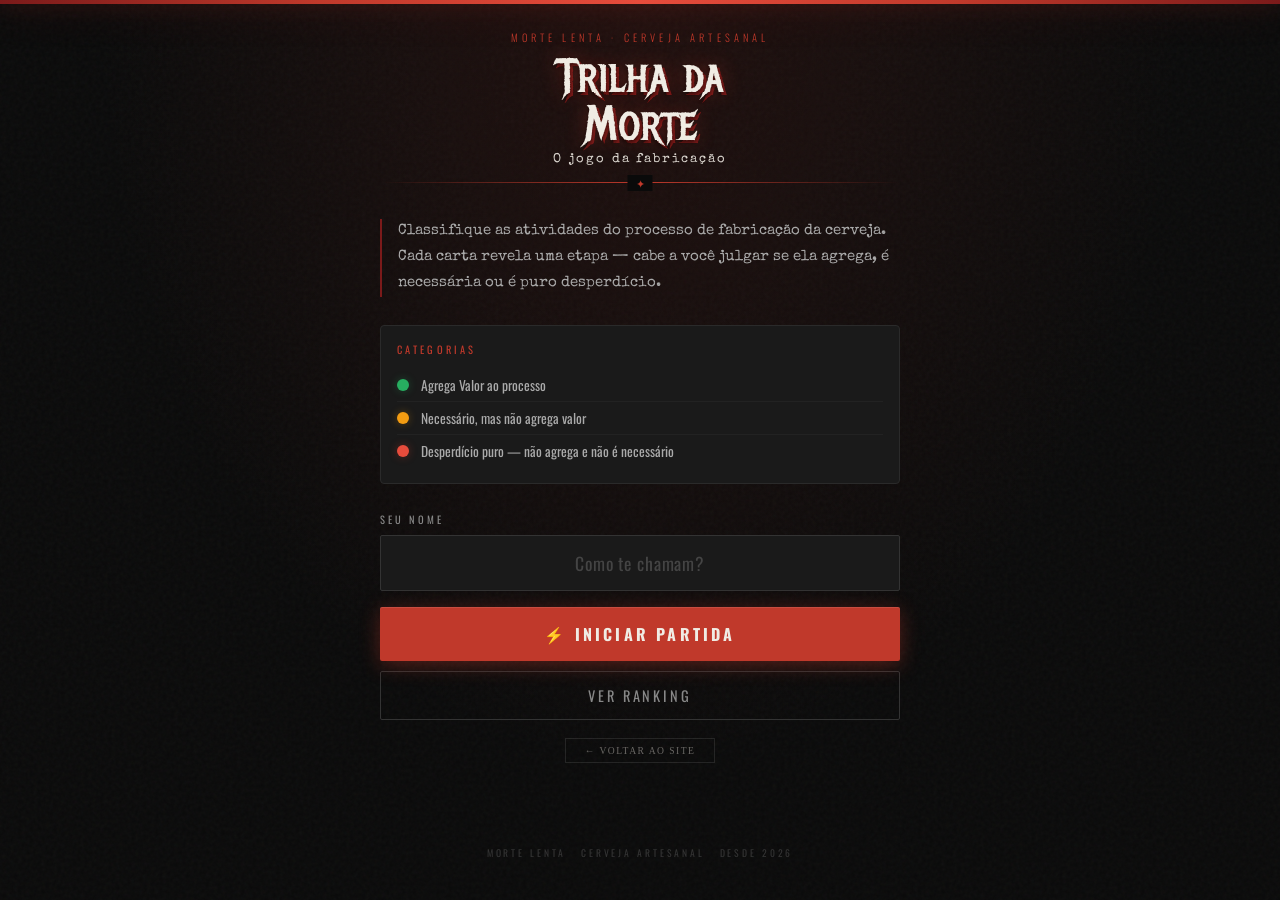
<file: Jogo_cerveja_3_0.html>
<!DOCTYPE html>
<html lang="pt-BR">
<head>
    <meta charset="UTF-8">
    <meta name="viewport" content="width=device-width, initial-scale=1.0, maximum-scale=1.0, user-scalable=no">
    <title>Trilha da Morte — Morte Lenta</title>
    <link href="https://fonts.googleapis.com/css2?family=Metal+Mania&family=Oswald:wght@300;400;600;700&family=Special+Elite&display=swap" rel="stylesheet">
    <style>
        :root {
            --black: #0a0a0a;
            --dark: #111111;
            --dark2: #1a1a1a;
            --red: #c0392b;
            --red-bright: #e74c3c;
            --red-dark: #7b1a1a;
            --red-glow: rgba(192, 57, 43, 0.4);
            --gold: #f0ece4;
            --gold-light: #ffffff;
            --white: #f0ece4;
            --grey: #888;
            --grey-light: #aaa;
            --green: #1a5c3a;
            --green-bright: #27ae60;
            --green-glow: rgba(39, 174, 96, 0.3);
            --yellow: #7a5a0a;
            --yellow-bright: #f39c12;
            --yellow-glow: rgba(243, 156, 18, 0.3);
        }

        * { box-sizing: border-box; margin: 0; padding: 0; }

        body {
            font-family: 'Oswald', sans-serif;
            background-color: var(--black);
            color: var(--white);
            min-height: 100vh;
            overflow-x: hidden;
            position: relative;
        }

        /* Background noise texture */
        body::before {
            content: '';
            position: fixed;
            inset: 0;
            background-image: 
                radial-gradient(ellipse at 50% 0%, rgba(192,57,43,0.12) 0%, transparent 60%),
                url("data:image/svg+xml,%3Csvg viewBox='0 0 256 256' xmlns='http://www.w3.org/2000/svg'%3E%3Cfilter id='noise'%3E%3CfeTurbulence type='fractalNoise' baseFrequency='0.9' numOctaves='4' stitchTiles='stitch'/%3E%3C/filter%3E%3Crect width='100%25' height='100%25' filter='url(%23noise)' opacity='0.04'/%3E%3C/svg%3E");
            pointer-events: none;
            z-index: 0;
        }

        /* Blood drip top border */
        body::after {
            content: '';
            position: fixed;
            top: 0;
            left: 0;
            right: 0;
            height: 4px;
            background: linear-gradient(90deg, var(--red-dark), var(--red), var(--red-bright), var(--red), var(--red-dark));
            box-shadow: 0 0 20px var(--red-glow), 0 0 40px var(--red-glow);
            z-index: 100;
        }

        .container {
            position: relative;
            z-index: 1;
            width: 100%;
            max-width: 560px;
            margin: 0 auto;
            padding: 0 20px 40px;
            min-height: 100vh;
            display: flex;
            flex-direction: column;
            align-items: center;
        }

        /* ===== HEADER ===== */
        .header {
            padding: 30px 0 20px;
            text-align: center;
            width: 100%;
        }

        .brand-label {
            font-family: 'Oswald', sans-serif;
            font-size: 0.65em;
            font-weight: 300;
            letter-spacing: 0.4em;
            color: var(--red);
            text-transform: uppercase;
            margin-bottom: 8px;
        }

        .game-title {
            font-family: 'Metal Mania', cursive;
            font-size: clamp(2em, 8vw, 3em);
            color: var(--white);
            text-shadow: 
                0 0 20px var(--red-glow),
                0 2px 4px rgba(0,0,0,0.8),
                3px 3px 0 var(--red-dark);
            line-height: 1;
            margin-bottom: 4px;
        }

        .game-subtitle {
            font-family: 'Special Elite', cursive;
            font-size: 0.8em;
            color: var(--gold);
            letter-spacing: 0.15em;
            opacity: 0.9;
        }

        .divider {
            width: 100%;
            height: 1px;
            background: linear-gradient(90deg, transparent, var(--red), transparent);
            margin: 16px 0;
            position: relative;
        }

        .divider::before {
            content: '✦';
            position: absolute;
            left: 50%;
            top: 50%;
            transform: translate(-50%, -50%);
            background: var(--black);
            padding: 0 8px;
            color: var(--red);
            font-size: 0.7em;
        }

        /* ===== SCREENS ===== */
        .tela { display: none; width: 100%; flex-direction: column; align-items: center; }
        .tela.ativo { display: flex; animation: fadeUp 0.4s ease; }

        @keyframes fadeUp {
            from { opacity: 0; transform: translateY(16px); }
            to { opacity: 1; transform: translateY(0); }
        }

        /* ===== INICIO ===== */
        .intro-text {
            font-family: 'Special Elite', cursive;
            color: var(--grey-light);
            text-align: center;
            line-height: 1.7;
            font-size: 0.95em;
            margin-bottom: 28px;
            border-left: 2px solid var(--red-dark);
            padding-left: 16px;
            text-align: left;
        }

        .legend {
            width: 100%;
            background: var(--dark2);
            border: 1px solid #2a2a2a;
            border-radius: 4px;
            padding: 16px;
            margin-bottom: 28px;
        }

        .legend-title {
            font-size: 0.65em;
            letter-spacing: 0.3em;
            color: var(--red);
            text-transform: uppercase;
            margin-bottom: 12px;
        }

        .legend-item {
            display: flex;
            align-items: center;
            gap: 12px;
            padding: 6px 0;
            font-size: 0.85em;
            color: var(--grey-light);
            border-bottom: 1px solid #222;
        }

        .legend-item:last-child { border-bottom: none; }

        .legend-dot {
            width: 12px;
            height: 12px;
            border-radius: 50%;
            flex-shrink: 0;
        }

        .dot-green { background: var(--green-bright); box-shadow: 0 0 8px var(--green-glow); }
        .dot-yellow { background: var(--yellow-bright); box-shadow: 0 0 8px var(--yellow-glow); }
        .dot-red { background: var(--red-bright); box-shadow: 0 0 8px var(--red-glow); }

        .input-label {
            font-size: 0.65em;
            letter-spacing: 0.3em;
            color: var(--grey);
            text-transform: uppercase;
            align-self: flex-start;
            margin-bottom: 8px;
        }

        input[type="text"] {
            width: 100%;
            padding: 14px 18px;
            font-family: 'Oswald', sans-serif;
            font-size: 1.1em;
            font-weight: 400;
            letter-spacing: 0.05em;
            background: var(--dark2);
            color: var(--white);
            border: 1px solid #333;
            border-radius: 2px;
            margin-bottom: 16px;
            text-align: center;
            transition: border-color 0.2s, box-shadow 0.2s;
            outline: none;
        }

        input[type="text"]:focus {
            border-color: var(--red);
            box-shadow: 0 0 0 3px var(--red-glow);
        }

        input[type="text"]::placeholder { color: #444; }

        /* ===== BUTTONS ===== */
        .btn-primary {
            width: 100%;
            padding: 15px 20px;
            font-family: 'Oswald', sans-serif;
            font-size: 1em;
            font-weight: 700;
            letter-spacing: 0.2em;
            text-transform: uppercase;
            background: var(--red);
            color: var(--white);
            border: none;
            border-radius: 2px;
            cursor: pointer;
            margin-bottom: 10px;
            transition: background 0.2s, transform 0.1s, box-shadow 0.2s;
            box-shadow: 0 4px 20px var(--red-glow), inset 0 1px 0 rgba(255,255,255,0.1);
            position: relative;
            overflow: hidden;
        }

        .btn-primary::before {
            content: '';
            position: absolute;
            top: 0; left: -100%;
            width: 100%; height: 100%;
            background: linear-gradient(90deg, transparent, rgba(255,255,255,0.06), transparent);
            transition: left 0.4s;
        }

        .btn-primary:hover::before { left: 100%; }
        .btn-primary:hover { background: var(--red-bright); box-shadow: 0 6px 28px var(--red-glow); }
        .btn-primary:active { transform: scale(0.98); }

        .btn-secondary {
            width: 100%;
            padding: 13px 20px;
            font-family: 'Oswald', sans-serif;
            font-size: 0.9em;
            font-weight: 400;
            letter-spacing: 0.2em;
            text-transform: uppercase;
            background: transparent;
            color: var(--grey);
            border: 1px solid #333;
            border-radius: 2px;
            cursor: pointer;
            margin-bottom: 10px;
            transition: all 0.2s;
        }

        .btn-secondary:hover { border-color: var(--grey); color: var(--white); }

        /* ===== GAME SCREEN ===== */
        .hud {
            width: 100%;
            display: flex;
            justify-content: space-between;
            align-items: center;
            padding: 12px 16px;
            background: var(--dark2);
            border: 1px solid #222;
            border-radius: 2px;
            margin-bottom: 20px;
        }

        .hud-item {
            display: flex;
            flex-direction: column;
            align-items: center;
            gap: 2px;
        }

        .hud-label {
            font-size: 0.55em;
            letter-spacing: 0.3em;
            color: var(--grey);
            text-transform: uppercase;
        }

        .hud-value {
            font-size: 1.4em;
            font-weight: 700;
            color: var(--white);
        }

        .hud-value.red { color: var(--red); }

        .progress-bar {
            width: 100%;
            height: 3px;
            background: #222;
            border-radius: 2px;
            margin-bottom: 20px;
            overflow: hidden;
        }

        .progress-fill {
            height: 100%;
            background: linear-gradient(90deg, var(--red-dark), var(--red));
            border-radius: 2px;
            transition: width 0.4s ease;
            box-shadow: 0 0 8px var(--red-glow);
        }

        /* ===== CARD ===== */
        .card-container {
            width: 100%;
            perspective: 1000px;
            margin-bottom: 24px;
        }

        .carta {
            background: linear-gradient(160deg, #1e1e1e 0%, #141414 100%);
            border: 1px solid #2a2a2a;
            border-radius: 4px;
            padding: 36px 28px;
            min-height: 180px;
            display: flex;
            align-items: center;
            justify-content: center;
            font-family: 'Special Elite', cursive;
            font-size: 1.05em;
            line-height: 1.7;
            color: var(--white);
            text-align: center;
            box-shadow: 
                0 16px 48px rgba(0,0,0,0.6),
                inset 0 1px 0 rgba(255,255,255,0.04);
            position: relative;
            transition: transform 0.3s;
        }

        .carta::before {
            content: '';
            position: absolute;
            inset: 0;
            border-radius: 4px;
            background: linear-gradient(135deg, rgba(255,255,255,0.03) 0%, transparent 50%);
            pointer-events: none;
        }

        .carta-num {
            position: absolute;
            top: 12px;
            right: 16px;
            font-family: 'Oswald', sans-serif;
            font-size: 0.6em;
            letter-spacing: 0.2em;
            color: #444;
        }

        .carta-icon {
            position: absolute;
            top: 12px;
            left: 16px;
            font-size: 0.9em;
            opacity: 0.4;
        }

        /* ===== ANSWER BUTTONS ===== */
        .botoes {
            display: flex;
            flex-direction: column;
            gap: 10px;
            width: 100%;
        }

        .btn-opcao {
            padding: 16px 20px;
            font-family: 'Oswald', sans-serif;
            font-size: 0.9em;
            font-weight: 600;
            letter-spacing: 0.12em;
            text-transform: uppercase;
            border: none;
            border-radius: 2px;
            cursor: pointer;
            transition: all 0.15s;
            position: relative;
            overflow: hidden;
            display: flex;
            align-items: center;
            gap: 14px;
        }

        .btn-opcao::after {
            content: '';
            position: absolute;
            inset: 0;
            background: rgba(255,255,255,0);
            transition: background 0.15s;
        }

        .btn-opcao:hover::after { background: rgba(255,255,255,0.06); }
        .btn-opcao:active { transform: scale(0.99); }

        .btn-verde {
            background: #0d3322;
            color: #5de09a;
            border-left: 3px solid var(--green-bright);
            box-shadow: 0 4px 20px rgba(39,174,96,0.15);
        }

        .btn-verde:hover { box-shadow: 0 4px 28px rgba(39,174,96,0.3); border-left-color: #5de09a; }

        .btn-amarelo {
            background: #2e2100;
            color: #f5c542;
            border-left: 3px solid var(--yellow-bright);
            box-shadow: 0 4px 20px rgba(243,156,18,0.12);
        }

        .btn-amarelo:hover { box-shadow: 0 4px 28px rgba(243,156,18,0.25); border-left-color: #f5c542; }

        .btn-vermelho {
            background: #2a0808;
            color: #ff6b6b;
            border-left: 3px solid var(--red-bright);
            box-shadow: 0 4px 20px rgba(231,76,60,0.12);
        }

        .btn-vermelho:hover { box-shadow: 0 4px 28px rgba(231,76,60,0.3); border-left-color: #ff6b6b; }

        .btn-dot {
            width: 10px;
            height: 10px;
            border-radius: 50%;
            flex-shrink: 0;
        }

        .btn-opcao.disabled {
            opacity: 0.5;
            pointer-events: none;
        }

        /* ===== FEEDBACK ===== */
        .feedback-area {
            width: 100%;
            height: 48px;
            display: flex;
            align-items: center;
            justify-content: center;
            margin-top: 16px;
        }

        .feedback-pill {
            padding: 8px 24px;
            border-radius: 100px;
            font-family: 'Oswald', sans-serif;
            font-size: 0.95em;
            font-weight: 600;
            letter-spacing: 0.15em;
            text-transform: uppercase;
            opacity: 0;
            transform: translateY(-6px);
            transition: opacity 0.2s, transform 0.2s;
        }

        .feedback-pill.show {
            opacity: 1;
            transform: translateY(0);
        }

        .feedback-pill.correto {
            background: rgba(39,174,96,0.15);
            color: #5de09a;
            border: 1px solid rgba(39,174,96,0.3);
        }

        .feedback-pill.errado {
            background: rgba(192,57,43,0.15);
            color: #ff6b6b;
            border: 1px solid rgba(192,57,43,0.3);
        }

        /* ===== RANKING ===== */
        .ranking-header {
            font-family: 'Metal Mania', cursive;
            font-size: 1.6em;
            color: var(--gold);
            text-shadow: none;
            text-align: center;
            margin-bottom: 6px;
        }

        .ranking-sub {
            font-size: 0.65em;
            letter-spacing: 0.3em;
            color: var(--grey);
            text-transform: uppercase;
            text-align: center;
            margin-bottom: 24px;
        }

        .tabela-ranking {
            width: 100%;
            margin-bottom: 24px;
        }

        .linha-ranking {
            display: flex;
            align-items: center;
            gap: 14px;
            padding: 14px 16px;
            border-bottom: 1px solid #1a1a1a;
            background: var(--dark2);
            transition: background 0.15s;
        }

        .linha-ranking:first-child {
            border-radius: 4px 4px 0 0;
            background: linear-gradient(90deg, #1e1600, #1a1a1a);
            border-left: 2px solid var(--white);
        }

        .linha-ranking:last-child {
            border-radius: 0 0 4px 4px;
            border-bottom: none;
        }

        .rank-pos {
            font-family: 'Oswald', sans-serif;
            font-weight: 700;
            font-size: 1em;
            color: var(--grey);
            width: 28px;
            text-align: center;
            flex-shrink: 0;
        }

        .rank-pos.gold { color: var(--gold); font-size: 1.2em; }

        .rank-nome {
            flex: 1;
            font-family: 'Oswald', sans-serif;
            font-weight: 400;
            font-size: 1em;
            color: var(--white);
            letter-spacing: 0.05em;
        }

        .rank-score {
            font-family: 'Oswald', sans-serif;
            font-weight: 700;
            font-size: 1em;
            color: var(--grey-light);
        }

        .rank-score span {
            color: var(--red);
        }

        .rank-bar {
            width: 60px;
            height: 3px;
            background: #222;
            border-radius: 2px;
            overflow: hidden;
        }

        .rank-bar-fill {
            height: 100%;
            background: linear-gradient(90deg, var(--red-dark), var(--red));
            border-radius: 2px;
        }

        .empty-state {
            padding: 40px 20px;
            text-align: center;
            color: var(--grey);
            font-family: 'Special Elite', cursive;
            background: var(--dark2);
            border-radius: 4px;
        }

        /* ===== RESULT OVERLAY ===== */
        .result-screen {
            display: none;
            position: fixed;
            inset: 0;
            background: rgba(0,0,0,0.9);
            z-index: 200;
            flex-direction: column;
            align-items: center;
            justify-content: center;
            padding: 40px 20px;
            animation: fadeIn 0.3s ease;
        }

        .result-screen.show { display: flex; }

        @keyframes fadeIn {
            from { opacity: 0; }
            to { opacity: 1; }
        }

        .result-big {
            font-family: 'Metal Mania', cursive;
            font-size: clamp(4em, 20vw, 7em);
            color: var(--red);
            text-shadow: 0 0 40px var(--red-glow), 0 0 80px var(--red-glow);
            line-height: 1;
            animation: pulse 1.5s ease infinite;
        }

        @keyframes pulse {
            0%, 100% { text-shadow: 0 0 40px var(--red-glow), 0 0 80px var(--red-glow); }
            50% { text-shadow: 0 0 60px var(--red-glow), 0 0 120px var(--red-glow), 0 0 160px var(--red-glow); }
        }

        .result-label {
            font-family: 'Oswald', sans-serif;
            font-size: 0.75em;
            letter-spacing: 0.4em;
            color: var(--grey);
            text-transform: uppercase;
            margin-bottom: 8px;
        }

        .result-name {
            font-family: 'Metal Mania', cursive;
            font-size: 1.8em;
            color: var(--gold);
            text-shadow: none;
            margin-bottom: 6px;
        }

        .result-total {
            font-family: 'Special Elite', cursive;
            color: var(--grey-light);
            margin-bottom: 40px;
            font-size: 1em;
        }

        .result-btns {
            display: flex;
            flex-direction: column;
            gap: 12px;
            width: 100%;
            max-width: 360px;
        }

        /* ===== FOOTER ===== */
        .footer {
            margin-top: auto;
            padding-top: 24px;
            font-size: 0.6em;
            letter-spacing: 0.3em;
            color: #333;
            text-transform: uppercase;
            text-align: center;
        }
    </style>
</head>
<body>

<div class="container">
    <div class="header">
        <div class="brand-label">Morte Lenta · Cerveja Artesanal</div>
        <div class="game-title">Trilha da<br>Morte</div>
        <div class="game-subtitle">O jogo da fabricação</div>
        <div class="divider"></div>
    </div>

    <!-- TELA INÍCIO -->
    <div id="tela-inicio" class="tela ativo">
        <p class="intro-text">
            Classifique as atividades do processo de fabricação da cerveja. Cada carta revela uma etapa — cabe a você julgar se ela agrega, é necessária ou é puro desperdício.
        </p>

        <div class="legend">
            <div class="legend-title">Categorias</div>
            <div class="legend-item">
                <div class="legend-dot dot-green"></div>
                <span>Agrega Valor ao processo</span>
            </div>
            <div class="legend-item">
                <div class="legend-dot dot-yellow"></div>
                <span>Necessário, mas não agrega valor</span>
            </div>
            <div class="legend-item">
                <div class="legend-dot dot-red"></div>
                <span>Desperdício puro — não agrega e não é necessário</span>
            </div>
        </div>

        <div class="input-label">Seu nome</div>
        <input type="text" id="nome-jogador" placeholder="Como te chamam?" maxlength="15">
        <button class="btn-primary" onclick="prepararJogo()">⚡ Iniciar Partida</button>
        <button class="btn-secondary" onclick="mostrarTelaRanking()">Ver Ranking</button>
        <a href="index.html" style="font-family:'Cinzel',serif;font-size:0.6rem;letter-spacing:0.15em;text-transform:uppercase;color:rgba(245,240,232,0.4);text-decoration:none;border:1px solid rgba(255,255,255,0.1);padding:0.4rem 1.2rem;display:block;width:fit-content;margin:0.5rem auto 0;transition:all 0.2s;" onmouseover="this.style.color='#c0170f';this.style.borderColor='#c0170f'" onmouseout="this.style.color='rgba(245,240,232,0.4)';this.style.borderColor='rgba(255,255,255,0.1)'">← Voltar ao Site</a>
    </div>

    <!-- TELA JOGO -->
    <div id="tela-jogo" class="tela">
        <div class="hud">
            <div class="hud-item">
                <div class="hud-label">Carta</div>
                <div class="hud-value red"><span id="contador">0</span><span style="color:#333;font-size:0.7em">/30</span></div>
            </div>
            <div class="hud-item" style="flex:1;padding:0 16px">
                <div class="progress-bar" style="margin:0">
                    <div class="progress-fill" id="progresso" style="width:0%"></div>
                </div>
            </div>
            <div class="hud-item">
                <div class="hud-label">Acertos</div>
                <div class="hud-value"><span id="acertos">0</span></div>
            </div>
        </div>

        <div class="card-container">
            <div class="carta" id="carta-area">
                <div class="carta-num" id="carta-num">1/30</div>
                <div class="carta-icon">🍺</div>
                <div id="carta-texto">Carregando...</div>
            </div>
        </div>

        <div class="botoes" id="botoes-area">
            <button class="btn-opcao btn-verde" onclick="responder('agrega')">
                <div class="btn-dot" style="background:var(--green-bright);box-shadow:0 0 6px var(--green-glow)"></div>
                Agrega Valor
            </button>
            <button class="btn-opcao btn-amarelo" onclick="responder('necessario')">
                <div class="btn-dot" style="background:var(--yellow-bright);box-shadow:0 0 6px var(--yellow-glow)"></div>
                Não Agrega, mas é Necessário
            </button>
            <button class="btn-opcao btn-vermelho" onclick="responder('desperdicio')">
                <div class="btn-dot" style="background:var(--red-bright);box-shadow:0 0 6px var(--red-glow)"></div>
                Não Agrega e Não é Necessário
            </button>
        </div>

        <div class="feedback-area">
            <div class="feedback-pill" id="feedback"></div>
        </div>
    </div>

    <!-- TELA RANKING -->
    <div id="tela-ranking" class="tela">
        <div class="ranking-header">Ranking</div>
        <div class="ranking-sub">Mestres da Fabricação</div>
        <div class="tabela-ranking" id="lista-ranking"></div>
        <button class="btn-primary" onclick="mostrarTelaInicio()">← Voltar ao Início</button>
    </div>

    <div class="footer">Morte Lenta &nbsp; Cerveja Artesanal &nbsp; Desde 2026</div>
</div>

<!-- TELA RESULTADO -->
<div class="result-screen" id="tela-resultado">
    <div class="result-label">Fim de Jogo</div>
    <div class="result-name" id="result-nome"></div>
    <div class="result-big" id="result-score"></div>
    <div class="result-total">acertos de 30</div>
    <div class="result-btns">
        <button class="btn-primary" onclick="fecharResultado(); mostrarTelaRanking()">Ver Ranking</button>
        <button class="btn-secondary" onclick="fecharResultado(); mostrarTelaInicio()">Jogar Novamente</button>
    </div>
</div>

<script>
    const atividades = [
        { texto: "Adição de 1.444 g de malte (Pilsen + Munich) na água aquecida.", categoria: "agrega" },
        { texto: "Manutenção da temperatura entre 65°C e 68°C por 60 min para extração de açúcares.", categoria: "agrega" },
        { texto: "Elevação da temperatura para 76°C nos últimos 15 minutos da mostura.", categoria: "agrega" },
        { texto: "Fervura do mosto por 60 minutos para esterilização.", categoria: "agrega" },
        { texto: "Adição de 5 g de lúpulo Nugget no início da fervura (amargor).", categoria: "agrega" },
        { texto: "Adição de 5 g de lúpulo Brewers Gold nos últimos 10 min (aroma).", categoria: "agrega" },
        { texto: "Adição da levedura Ale no mosto para iniciar a fermentação.", categoria: "agrega" },
        { texto: "Adição de 400 g de morango e 300 g de amora amassados no fermentador.", categoria: "agrega" },
        { texto: "Adição de raspas e suco de 2 a 3 limões ao mosto fermentado.", categoria: "agrega" },
        { texto: "Adição de açúcar (5 g por litro) antes do envase para gerar carbonatação.", categoria: "agrega" },
        { texto: "Separação e pesagem prévia de todos os ingredientes.", categoria: "necessario" },
        { texto: "Aquecimento inicial de cerca de 10 litros de água até atingir 68°C.", categoria: "necessario" },
        { texto: "Separação (coagem) do líquido (mosto) dos grãos de malte.", categoria: "necessario" },
        { texto: "Lavagem dos grãos com água quente a cerca de 75°C.", categoria: "necessario" },
        { texto: "Resfriamento rápido do mosto fervido até aproximadamente 20°C.", categoria: "necessario" },
        { texto: "Transferência do mosto resfriado da panela para o balde fermentador.", categoria: "necessario" },
        { texto: "Fechamento do fermentador com o airlock.", categoria: "necessario" },
        { texto: "Higienização rigorosa das frutas antes do preparo.", categoria: "necessario" },
        { texto: "Higienização de todos os equipamentos antes do uso.", categoria: "necessario" },
        { texto: "Envase (engarrafamento) do líquido e fechamento das garrafas.", categoria: "necessario" },
        { texto: "Esquentar a água além dos 68°C por desatenção e esperar esfriar.", categoria: "desperdicio" },
        { texto: "Procurar termômetro que foi guardado no lugar errado.", categoria: "desperdicio" },
        { texto: "Derrubar parte do malte no chão e precisar limpar.", categoria: "desperdicio" },
        { texto: "Demorar no resfriamento do mosto por não usar os equipamentos adequados.", categoria: "desperdicio" },
        { texto: "Interromper a mostura porque esqueceu de comprar os lúpulos.", categoria: "desperdicio" },
        { texto: "Oxigenar o mosto acidentalmente ao agitar o balde de forma brusca.", categoria: "desperdicio" },
        { texto: "Exagerar na quantidade de limão, descaracterizando a receita original.", categoria: "desperdicio" },
        { texto: "Transporte interno desnecessário: carregar o fermentador pesado entre cômodos.", categoria: "desperdicio" },
        { texto: "Misturar o açúcar de carbonatação de forma muito agressiva.", categoria: "desperdicio" },
        { texto: "Retrabalho: abrir e tampar garrafas novamente porque o arrolhador falhou.", categoria: "desperdicio" }
    ];

    let cartasEmbaralhadas = [], indiceAtual = 0, acertos = 0, nomeAtual = "", aguardandoResposta = false;

    function trocarTela(id) {
        ['tela-inicio','tela-jogo','tela-ranking'].forEach(t => {
            document.getElementById(t).classList.remove('ativo');
        });
        document.getElementById(id).classList.add('ativo');
        window.scrollTo(0,0);
    }

    function mostrarTelaInicio() {
        document.getElementById('nome-jogador').value = "";
        trocarTela('tela-inicio');
    }

    function prepararJogo() {
        const nome = document.getElementById('nome-jogador').value.trim();
        if (!nome) { document.getElementById('nome-jogador').focus(); return; }
        
        // 🥚 Easter egg Dell
        if (nome.toLowerCase() === 'dell') {
            document.getElementById('easter-egg-dell').style.display = 'flex';
            return;
        }
        nomeAtual = nome;
        cartasEmbaralhadas = embaralhar(atividades);
        indiceAtual = 0; acertos = 0; aguardandoResposta = false;
        document.getElementById("acertos").innerText = 0;
        document.getElementById("feedback").classList.remove('show','correto','errado');
        trocarTela('tela-jogo');
        mostrarCarta();
    }

    function embaralhar(arr) {
        let a = [...arr];
        for (let i = a.length - 1; i > 0; i--) {
            const j = Math.floor(Math.random() * (i+1));
            [a[i],a[j]] = [a[j],a[i]];
        }
        return a;
    }

    function mostrarCarta() {
        if (indiceAtual >= cartasEmbaralhadas.length) { finalizarJogo(); return; }
        const n = indiceAtual + 1;
        document.getElementById("contador").innerText = n;
        document.getElementById("carta-num").innerText = `${n}/30`;
        document.getElementById("carta-texto").innerText = cartasEmbaralhadas[indiceAtual].texto;
        document.getElementById("progresso").style.width = ((n-1)/30*100) + '%';

        // Animate card
        const carta = document.getElementById('carta-area');
        carta.style.opacity = '0';
        carta.style.transform = 'translateY(10px)';
        setTimeout(() => {
            carta.style.transition = 'opacity 0.3s, transform 0.3s';
            carta.style.opacity = '1';
            carta.style.transform = 'translateY(0)';
        }, 50);

        aguardandoResposta = false;
        document.querySelectorAll('.btn-opcao').forEach(b => b.classList.remove('disabled'));
    }

    function responder(cat) {
        if (aguardandoResposta) return;
        aguardandoResposta = true;
        document.querySelectorAll('.btn-opcao').forEach(b => b.classList.add('disabled'));

        const acertou = cat === cartasEmbaralhadas[indiceAtual].categoria;
        if (acertou) { acertos++; document.getElementById("acertos").innerText = acertos; }

        const fb = document.getElementById("feedback");
        fb.textContent = acertou ? '✔ Correto!' : '✖ Errou!';
        fb.className = 'feedback-pill show ' + (acertou ? 'correto' : 'errado');

        indiceAtual++;
        setTimeout(() => {
            fb.classList.remove('show');
            setTimeout(mostrarCarta, 150);
        }, 900);
    }

    function finalizarJogo() {
        salvarPontuacao(nomeAtual, acertos);
        document.getElementById("progresso").style.width = '100%';
        document.getElementById("result-nome").textContent = nomeAtual;
        document.getElementById("result-score").textContent = acertos;
        document.getElementById("tela-resultado").classList.add('show');
    }

    function fecharResultado() {
        document.getElementById("tela-resultado").classList.remove('show');
    }

    function salvarPontuacao(nome, pontuacao) {
        let ranking = JSON.parse(localStorage.getItem('mlRanking_v3')) || [];
        ranking.push({ nome, pontuacao, data: new Date().toLocaleDateString('pt-BR') });
        ranking.sort((a,b) => b.pontuacao - a.pontuacao);
        localStorage.setItem('mlRanking_v3', JSON.stringify(ranking));
    }

    function mostrarTelaRanking() {
        trocarTela('tela-ranking');
        const el = document.getElementById('lista-ranking');
        el.innerHTML = "";
        let ranking = JSON.parse(localStorage.getItem('mlRanking_v3')) || [];
        if (!ranking.length) {
            el.innerHTML = "<div class='empty-state'>Nenhuma pontuação ainda.<br>Seja o primeiro a jogar!</div>";
            return;
        }
        ranking.forEach((j, i) => {
            const div = document.createElement('div');
            div.className = 'linha-ranking';
            const isFirst = i === 0;
            const pct = Math.round(j.pontuacao / 30 * 100);
            div.innerHTML = `
                <div class="rank-pos ${isFirst ? 'gold' : ''}">${isFirst ? '🏆' : (i+1)+'º'}</div>
                <div class="rank-nome">${j.nome}</div>
                <div class="rank-bar"><div class="rank-bar-fill" style="width:${pct}%"></div></div>
                <div class="rank-scorea"><span>${j.pontuacao}</span>/30</div>
            `;
            el.appendChild(div);
        });
    }
</body>
</html>
</file>
<file: Css/style.css>
/* ─── VARIÁVEIS ─── */
:root {
  --preto: #0a0a0a;
  --preto2: #111111;
  --preto3: #1a1a1a;
  --vermelho: #c0170f;
  --vermelho2: #8b0000;
  --vermelho3: #ff2d20;
  --dourado: #f5f0e8;
  --dourado2: #ffffff;
  --branco: #f5f0e8;
  --cinza: #2a2a2a;
  --cinza2: #3a3a3a;
}

/* ─── RESET ─── */
* { margin: 0; padding: 0; box-sizing: border-box; }
html { scroll-behavior: smooth; }

body {
  background: var(--preto);
  color: var(--branco);
  font-family: 'Crimson Text', Georgia, serif;
  overflow-x: hidden;
}

body::before {
  content: '';
  position: fixed;
  inset: 0;
  background-image:
    repeating-linear-gradient(0deg, transparent, transparent 2px, rgba(255,255,255,0.012) 2px, rgba(255,255,255,0.012) 4px),
    repeating-linear-gradient(90deg, transparent, transparent 2px, rgba(255,255,255,0.008) 2px, rgba(255,255,255,0.008) 4px);
  pointer-events: none;
  z-index: 0;
}

/* ─── HEADER ─── */
header {
  position: fixed;
  top: 0; left: 0; right: 0;
  z-index: 1000;
  transition: transform 0.4s ease, opacity 0.4s ease;
  background: rgba(8,8,8,0.97);
  border-bottom: 1px solid rgba(192,23,15,0.4);
  backdrop-filter: blur(12px);
}

.header-top {
  display: flex;
  align-items: center;
  justify-content: space-between;
  padding: 0 2.5rem;
  height: 80px;
}

.header-left, .header-right {
  flex: 1;
  display: flex;
  align-items: center;
}

.header-right { justify-content: flex-end; }

.header-social a {
  color: rgba(245,240,232,0.45);
  text-decoration: none;
  font-size: 12px;
  font-family: 'Cinzel', serif;
  letter-spacing: 0.08em;
  transition: color 0.2s;
}
.header-social a:hover { color: var(--vermelho); }

.header-logo {
  text-align: center;
  flex: 0 0 auto;
}

.header-logo img {
  height: 65px;
  width: auto;
  object-fit: contain;
  display: block;
}

/* ─── NAV ─── */
nav {
  background: #0d0d0d;
  border-top: 1px solid rgba(255,255,255,0.04);
  display: flex;
  justify-content: center;
  flex-wrap: wrap;
}

nav a {
  color: rgba(245,240,232,0.7);
  text-decoration: none;
  font-family: 'Cinzel', serif;
  font-size: 0.68rem;
  letter-spacing: 0.15em;
  text-transform: uppercase;
  padding: 0.85rem 1.5rem;
  transition: all 0.25s;
  border-bottom: 2px solid transparent;
  white-space: nowrap;
}

nav a:hover, nav a.active {
  color: var(--vermelho3);
  border-bottom-color: var(--vermelho);
}

/* ─── SECTIONS ─── */
section { position: relative; z-index: 1; }

/* ─── HERO ─── */
#inicio {
  min-height: 100vh;
  display: flex;
  flex-direction: column;
  align-items: center;
  justify-content: center;
  padding: 160px 1.5rem 4rem;
  overflow: hidden;
  background:
    radial-gradient(ellipse 80% 60% at 50% 40%, rgba(139,0,0,0.18) 0%, transparent 70%),
    var(--preto);
}

.hero-skull {
  font-size: 6rem;
  opacity: 0.07;
  position: absolute;
  top: 50%; left: 50%;
  transform: translate(-50%, -60%);
  pointer-events: none;
  animation: pulse-slow 4s ease-in-out infinite;
}

@keyframes pulse-slow {
  0%, 100% { opacity: 0.07; transform: translate(-50%, -60%) scale(1); }
  50% { opacity: 0.12; transform: translate(-50%, -60%) scale(1.03); }
}

.hero-eyebrow {
  font-family: 'Cinzel', serif;
  font-size: 0.65rem;
  letter-spacing: 0.35em;
  color: var(--dourado);
  text-transform: uppercase;
  margin-bottom: 1.5rem;
  text-align: center;
  opacity: 0;
  animation: fadeUp 0.8s 0.3s forwards;
}

.hero-title {
  font-family: 'Cinzel Decorative', serif;
  font-size: clamp(3rem, 10vw, 8rem);
  font-weight: 900;
  line-height: 0.9;
  color: var(--vermelho);
  text-shadow: 4px 4px 0 #000, 0 0 60px rgba(192,23,15,0.5);
  text-align: center;
  opacity: 0;
  animation: fadeUp 0.8s 0.5s forwards;
}

.hero-title span {
  display: block;
  font-size: clamp(1.8rem, 6vw, 5rem);
  color: var(--branco);
  text-shadow: 2px 2px 0 #000;
  margin-top: 0.15em;
}

.hero-divider {
  width: 100px;
  height: 2px;
  background: linear-gradient(90deg, transparent, var(--vermelho), transparent);
  margin: 2rem auto;
  opacity: 0;
  animation: fadeUp 0.8s 0.7s forwards;
}

.hero-tagline {
  font-family: 'Crimson Text', serif;
  font-style: italic;
  font-size: clamp(1rem, 2.5vw, 1.3rem);
  color: rgba(245,240,232,0.65);
  text-align: center;
  max-width: 480px;
  line-height: 1.7;
  padding: 0 1rem;
  opacity: 0;
  animation: fadeUp 0.8s 0.9s forwards;
}

.hero-cta {
  margin-top: 2.5rem;
  display: flex;
  gap: 1rem;
  flex-wrap: wrap;
  justify-content: center;
  opacity: 0;
  animation: fadeUp 0.8s 1.1s forwards;
}

.btn-primary {
  font-family: 'Cinzel', serif;
  font-size: 0.7rem;
  letter-spacing: 0.2em;
  text-transform: uppercase;
  color: var(--branco);
  background: #000;
  border: 1px solid rgba(255,255,255,0.2);
  padding: 0.85rem 2rem;
  cursor: pointer;
  text-decoration: none;
  transition: all 0.25s;
  clip-path: polygon(8px 0%, 100% 0%, calc(100% - 8px) 100%, 0% 100%);
}

.btn-primary:hover { background: var(--vermelho); color: var(--branco); border-color: var(--vermelho); transform: translateY(-2px); }

.btn-outline {
  font-family: 'Cinzel', serif;
  font-size: 0.7rem;
  letter-spacing: 0.2em;
  text-transform: uppercase;
  color: var(--dourado);
  background: transparent;
  border: 1px solid var(--dourado);
  padding: 0.85rem 2rem;
  cursor: pointer;
  text-decoration: none;
  transition: all 0.25s;
  clip-path: polygon(8px 0%, 100% 0%, calc(100% - 8px) 100%, 0% 100%);
}

.btn-outline:hover { background: rgba(201,168,76,0.12); transform: translateY(-2px); }



.hero-scroll span {
  font-family: 'Cinzel', serif;
  font-size: 0.55rem;
  letter-spacing: 0.3em;
  text-transform: uppercase;
}



@keyframes bounce-inline {
  0%, 100% { transform: translateY(0); }
  50% { transform: translateY(8px); }
}

@keyframes fadeUp {
  from { opacity: 0; transform: translateY(24px); }
  to { opacity: 1; transform: translateY(0); }
}

/* ─── SECTION HEADER ─── */
.section-header { text-align: center; margin-bottom: 3.5rem; }

.section-eyebrow {
  font-family: 'Cinzel', serif;
  font-size: 0.6rem;
  letter-spacing: 0.4em;
  color: var(--dourado);
  text-transform: uppercase;
  margin-bottom: 0.75rem;
}

.section-title {
  font-family: 'Cinzel Decorative', serif;
  font-size: clamp(1.6rem, 4vw, 3rem);
  color: var(--branco);
  text-shadow: 2px 2px 0 rgba(0,0,0,0.8);
  line-height: 1.1;
}

.section-title em { color: var(--vermelho); font-style: normal; }

.section-rule {
  width: 70px; height: 2px;
  background: linear-gradient(90deg, transparent, var(--vermelho), transparent);
  margin: 1.25rem auto 0;
}

/* ─── IDENTIDADE ─── */
#identidade { padding: 7rem 2rem; background: var(--preto2); }

.identity-grid {
  display: grid;
  grid-template-columns: 1fr 1fr;
  gap: 2rem;
  max-width: 1100px;
  margin: 0 auto;
}

.identity-card {
  background: var(--preto3);
  border: 1px solid rgba(192,23,15,0.2);
  padding: 2rem;
  position: relative;
  overflow: hidden;
  transition: border-color 0.3s;
}

.identity-card::before {
  content: '';
  position: absolute;
  top: 0; left: 0; right: 0;
  height: 2px;
  background: linear-gradient(90deg, transparent, var(--vermelho), transparent);
}

.identity-card:hover { border-color: rgba(192,23,15,0.5); }

.identity-card h3 {
  font-family: 'Cinzel', serif;
  font-size: 0.65rem;
  letter-spacing: 0.3em;
  color: var(--dourado);
  text-transform: uppercase;
  margin-bottom: 1.5rem;
}

.rotulo-svg-wrap {
  display: flex;
  gap: 1.5rem;
  justify-content: center;
  align-items: center;
  flex-wrap: wrap;
}

.rotulo-card-outer { text-align: center; }

.rotulo-circle-outer {
  width: 140px; height: 140px;
  border-radius: 50%;
  overflow: hidden;
  border: 2px solid rgba(192,23,15,0.5);
  margin: 0 auto 0.75rem;
  display: flex;
  align-items: center;
  justify-content: center;
}

.rotulo-circle-pilsen { background: radial-gradient(circle at 40% 40%, #1a1208, #0a0a0a); }
.rotulo-circle-fruit { background: radial-gradient(circle at 40% 40%, #200a0a, #0a0a0a); }

.rotulo-inner-text { text-align: center; padding: 0.5rem; }

.rotulo-inner-title {
  font-family: 'Cinzel Decorative', serif;
  font-size: 0.65rem;
  color: var(--branco);
  display: block;
}

.rotulo-inner-type {
  font-family: 'Cinzel', serif;
  font-size: 0.5rem;
  letter-spacing: 0.2em;
  text-transform: uppercase;
  display: block;
  margin-top: 0.15rem;
}

.rotulo-inner-abv {
  font-family: 'Crimson Text', serif;
  font-size: 0.7rem;
  color: rgba(245,240,232,0.5);
  display: block;
  margin-top: 0.3rem;
}

.rotulo-name {
  font-family: 'Cinzel', serif;
  font-size: 0.6rem;
  letter-spacing: 0.2em;
  color: var(--dourado);
  text-transform: uppercase;
}

.camisa-display { display: flex; gap: 1.5rem; justify-content: center; }
.camisa-view { text-align: center; }

.camisa-box {
  width: 120px; height: 140px;
  background: #1a1a1a;
  border: 1px solid rgba(255,255,255,0.08);
  display: flex;
  align-items: center;
  justify-content: center;
  margin-bottom: 0.75rem;
}

.camisa-label {
  font-family: 'Cinzel', serif;
  font-size: 0.55rem;
  letter-spacing: 0.2em;
  color: rgba(245,240,232,0.4);
  text-transform: uppercase;
}

.sticker {
  aspect-ratio: 1;
  background: var(--cinza);
  border: 1px solid rgba(192,23,15,0.2);
  display: flex;
  align-items: center;
  justify-content: center;
  font-size: 1.8rem;
  transition: all 0.2s;
  position: relative;
  overflow: hidden;
}

.sticker:hover { border-color: var(--vermelho); transform: scale(1.05) rotate(2deg); }

.sticker-label {
  position: absolute;
  bottom: 4px;
  font-family: 'Cinzel', serif;
  font-size: 0.5rem;
  letter-spacing: 0.1em;
  color: var(--dourado);
  text-transform: uppercase;
}

/* ─── CERVEJAS ─── */
#cervejas {
  padding: 7rem 2rem;
  background:
    radial-gradient(ellipse 60% 50% at 50% 100%, rgba(139,0,0,0.12) 0%, transparent 70%),
    var(--preto);
}

.cervejas-grid {
  display: grid;
  grid-template-columns: repeat(auto-fit, minmax(280px, 1fr));
  gap: 2rem;
  max-width: 900px;
  margin: 0 auto;
}

.cerveja-card {
  background: var(--preto3);
  border: 1px solid rgba(192,23,15,0.25);
  overflow: hidden;
  transition: all 0.35s;
  position: relative;
}

.cerveja-card:hover {
  border-color: var(--vermelho);
  transform: translateY(-6px);
  box-shadow: 0 20px 60px rgba(192,23,15,0.2);
}

.cerveja-badge {
  position: absolute;
  top: 1rem; right: 1rem;
  font-family: 'Cinzel', serif;
  font-size: 0.58rem;
  letter-spacing: 0.15em;
  padding: 0.3rem 0.8rem;
  text-transform: uppercase;
  z-index: 2;
}

.badge-pilsen { background: rgba(201,168,76,0.2); color: var(--dourado); border: 1px solid rgba(201,168,76,0.4); }
.badge-fruit { background: rgba(192,23,15,0.2); color: #ff6b6b; border: 1px solid rgba(192,23,15,0.4); }

.cerveja-visual {
  height: 180px;
  display: flex;
  align-items: center;
  justify-content: center;
}

.cerveja-visual-pilsen { background: radial-gradient(ellipse 70% 70% at 50% 50%, rgba(201,168,76,0.1), transparent); }
.cerveja-visual-fruit { background: radial-gradient(ellipse 70% 70% at 50% 50%, rgba(192,23,15,0.15), transparent); }

.cerveja-icon {
  font-size: 4.5rem;
  filter: drop-shadow(0 0 20px rgba(192,23,15,0.4));
  animation: float 3s ease-in-out infinite;
}

@keyframes float {
  0%, 100% { transform: translateY(0); }
  50% { transform: translateY(-8px); }
}

.cerveja-info { padding: 1.5rem; }

.cerveja-name {
  font-family: 'Cinzel Decorative', serif;
  font-size: 1.2rem;
  color: var(--branco);
  margin-bottom: 0.25rem;
}

.cerveja-style {
  font-family: 'Cinzel', serif;
  font-size: 0.58rem;
  letter-spacing: 0.25em;
  color: var(--dourado);
  text-transform: uppercase;
  margin-bottom: 0.85rem;
}

.cerveja-desc {
  font-family: 'Crimson Text', serif;
  font-size: 1rem;
  color: rgba(245,240,232,0.6);
  line-height: 1.7;
  margin-bottom: 1.25rem;
}

.cerveja-stats {
  display: flex;
  gap: 1rem;
  border-top: 1px solid rgba(255,255,255,0.06);
  padding-top: 1rem;
  flex-wrap: wrap;
}

.stat-item { text-align: center; }

.stat-value {
  font-family: 'Cinzel', serif;
  font-size: 1rem;
  color: var(--vermelho3);
  font-weight: 700;
  display: block;
}

.stat-label {
  font-family: 'Cinzel', serif;
  font-size: 0.5rem;
  letter-spacing: 0.2em;
  color: rgba(245,240,232,0.35);
  text-transform: uppercase;
}

/* ─── OBSERVABILIDADE ─── */
#observabilidade { padding: 7rem 2rem; background: var(--preto2); }
.obs-container { max-width: 1100px; margin: 0 auto; }

.obs-status-bar {
  display: flex;
  align-items: center;
  gap: 1rem;
  background: rgba(192,23,15,0.08);
  border: 1px solid rgba(192,23,15,0.25);
  padding: 0.75rem 1.25rem;
  margin-bottom: 2rem;
  font-family: 'Cinzel', serif;
  font-size: 0.6rem;
  letter-spacing: 0.12em;
  text-transform: uppercase;
  color: rgba(245,240,232,0.6);
  flex-wrap: wrap;
  gap: 0.5rem;
}

.obs-status-dot {
  width: 8px; height: 8px;
  border-radius: 50%;
  background: #22c55e;
  box-shadow: 0 0 8px rgba(34,197,94,0.8);
  animation: blink 1.5s ease-in-out infinite;
  flex-shrink: 0;
}

@keyframes blink {
  0%, 100% { opacity: 1; }
  50% { opacity: 0.3; }
}

.obs-metrics {
  display: grid;
  grid-template-columns: repeat(4, 1fr);
  gap: 1rem;
  margin-bottom: 2rem;
}

.metric-card {
  background: var(--preto3);
  border: 1px solid rgba(255,255,255,0.06);
  padding: 1.25rem;
  position: relative;
  overflow: hidden;
}

.metric-card::after {
  content: '';
  position: absolute;
  bottom: 0; left: 0; right: 0;
  height: 2px;
}

.metric-card.temp::after { background: linear-gradient(90deg, var(--vermelho2), var(--vermelho3)); }
.metric-card.density::after { background: linear-gradient(90deg, #0369a1, #38bdf8); }
.metric-card.ibu::after { background: linear-gradient(90deg, #166534, #4ade80); }
.metric-card.abv::after { background: linear-gradient(90deg, #854d0e, #fcd34d); }

.metric-label {
  font-family: 'Cinzel', serif;
  font-size: 0.55rem;
  letter-spacing: 0.2em;
  color: rgba(245,240,232,0.35);
  text-transform: uppercase;
  margin-bottom: 0.5rem;
}

.metric-value {
  font-family: 'Cinzel', serif;
  font-size: 1.8rem;
  font-weight: 700;
  line-height: 1;
  margin-bottom: 0.2rem;
}

.metric-unit {
  font-family: 'Cinzel', serif;
  font-size: 0.6rem;
  color: rgba(245,240,232,0.4);
  letter-spacing: 0.1em;
}

.metric-delta { font-family: 'Cinzel', serif; font-size: 0.55rem; margin-top: 0.5rem; }
.delta-up { color: #4ade80; }
.delta-down { color: #f87171; }
.temp-value { color: #ff4444; }
.density-value { color: #38bdf8; }
.ibu-value { color: #4ade80; }
.abv-value { color: #fcd34d; }

.obs-charts { display: grid; grid-template-columns: 2fr 1fr; gap: 1.5rem; }

.chart-card {
  background: var(--preto3);
  border: 1px solid rgba(255,255,255,0.06);
  padding: 1.5rem;
}

.chart-title {
  font-family: 'Cinzel', serif;
  font-size: 0.6rem;
  letter-spacing: 0.2em;
  color: var(--dourado);
  text-transform: uppercase;
  margin-bottom: 1.25rem;
  display: flex;
  align-items: center;
  gap: 0.75rem;
}

.chart-title::after { content: ''; flex: 1; height: 1px; background: rgba(255,255,255,0.06); }

.etapas-list { display: flex; flex-direction: column; gap: 0.5rem; }

.etapa-item {
  display: flex;
  align-items: center;
  gap: 0.75rem;
  padding: 0.55rem 0.75rem;
  border: 1px solid rgba(255,255,255,0.04);
  background: rgba(255,255,255,0.02);
  font-family: 'Cinzel', serif;
  font-size: 0.6rem;
  letter-spacing: 0.1em;
  text-transform: uppercase;
}

.etapa-dot { width: 8px; height: 8px; border-radius: 50%; flex-shrink: 0; }
.etapa-name { color: rgba(245,240,232,0.7); flex: 1; }
.etapa-temp { color: var(--dourado); }

.etapa-status { font-size: 0.5rem; padding: 0.2rem 0.5rem; border-radius: 2px; }
.status-done { background: rgba(34,197,94,0.15); color: #4ade80; }
.status-active { background: rgba(192,23,15,0.2); color: #ff4444; }
.status-pending { background: rgba(255,255,255,0.04); color: rgba(245,240,232,0.3); }

/* ─── SOBRE ─── */
#sobre {
  padding: 7rem 2rem;
  background:
    radial-gradient(ellipse 80% 60% at 50% 0%, rgba(139,0,0,0.1), transparent 60%),
    var(--preto);
}

.sobre-layout {
  display: grid;
  grid-template-columns: 1fr 1fr;
  gap: 4rem;
  max-width: 1100px;
  margin: 0 auto;
  align-items: center;
}

.sobre-visual { position: relative; display: flex; justify-content: center; align-items: center; }
.skull-big { font-size: 12rem; opacity: 0.08; line-height: 1; }

.sobre-badge {
  position: absolute;
  background: var(--vermelho2);
  border: 2px solid var(--vermelho);
  padding: 1.25rem;
  text-align: center;
}

.sobre-badge-year {
  font-family: 'Cinzel Decorative', serif;
  font-size: 2.2rem;
  font-weight: 900;
  color: var(--branco);
  display: block;
  line-height: 1;
}

.sobre-badge-label {
  font-family: 'Cinzel', serif;
  font-size: 0.5rem;
  letter-spacing: 0.25em;
  color: rgba(245,240,232,0.6);
  text-transform: uppercase;
}

.sobre-content h2 {
  font-family: 'Cinzel Decorative', serif;
  font-size: clamp(1.6rem, 3vw, 2.2rem);
  color: var(--branco);
  line-height: 1.15;
  margin-bottom: 0.5rem;
}

.sobre-content h2 em { color: var(--vermelho); font-style: normal; }

.sobre-content p {
  font-family: 'Crimson Text', serif;
  font-size: 1.1rem;
  line-height: 1.85;
  color: rgba(245,240,232,0.65);
  margin-bottom: 1.25rem;
}

.sobre-values {
  display: grid;
  grid-template-columns: 1fr 1fr;
  gap: 0.75rem;
  margin-top: 2rem;
}

.sobre-value-item {
  display: flex;
  align-items: flex-start;
  gap: 0.75rem;
  padding: 1rem;
  border: 1px solid rgba(192,23,15,0.15);
  background: rgba(192,23,15,0.04);
}

.value-icon { font-size: 1.1rem; flex-shrink: 0; margin-top: 0.1rem; }

.value-text strong {
  font-family: 'Cinzel', serif;
  font-size: 0.6rem;
  letter-spacing: 0.15em;
  color: var(--dourado);
  text-transform: uppercase;
  display: block;
  margin-bottom: 0.2rem;
}

.value-text span {
  font-family: 'Crimson Text', serif;
  font-size: 0.9rem;
  color: rgba(245,240,232,0.5);
  line-height: 1.4;
}

/* ─── FOOTER ─── */
footer {
  background: #080808;
  border-top: 1px solid rgba(192,23,15,0.3);
  padding: 3rem 2rem 2rem;
  text-align: center;
  position: relative;
  z-index: 1;
}

.footer-logo {
  font-family: 'Cinzel Decorative', serif;
  font-size: 1.6rem;
  color: var(--vermelho);
  text-shadow: 0 0 20px rgba(192,23,15,0.4);
  margin-bottom: 0.5rem;
}

.footer-tagline {
  font-family: 'Crimson Text', serif;
  font-style: italic;
  color: rgba(245,240,232,0.3);
  font-size: 0.95rem;
  margin-bottom: 1.5rem;
}

.footer-links {
  display: flex;
  justify-content: center;
  gap: 1.5rem;
  margin-bottom: 2rem;
  flex-wrap: wrap;
}

.footer-links a {
  font-family: 'Cinzel', serif;
  font-size: 0.6rem;
  letter-spacing: 0.15em;
  color: rgba(245,240,232,0.3);
  text-decoration: none;
  text-transform: uppercase;
  transition: color 0.2s;
}

.footer-links a:hover { color: var(--vermelho); }

.footer-credits {
  font-family: 'Crimson Text', serif;
  font-style: italic;
  font-size: 0.9rem;
  color: rgba(245,240,232,0.25);
  margin-bottom: 1.25rem;
  border-top: 1px solid rgba(255,255,255,0.04);
  padding-top: 1.25rem;
}

.footer-bottom {
  font-family: 'Cinzel', serif;
  font-size: 0.55rem;
  letter-spacing: 0.15em;
  color: rgba(245,240,232,0.15);
  text-transform: uppercase;
}

/* ─── SCROLL REVEAL ─── */
.reveal { opacity: 0; transform: translateY(28px); transition: opacity 0.7s ease, transform 0.7s ease; }
.reveal.visible { opacity: 1; transform: translateY(0); }



/* ─── HERO LOGO IMG ─── */
.hero-logo-img {
  width: clamp(280px, 55vw, 700px);
  height: auto;
  object-fit: contain;
  opacity: 0;
  animation: fadeUp 0.8s 0.5s forwards;
  filter: drop-shadow(0 0 30px rgba(192,23,15,0.5));
}

/* ─── HERO SCROLL INLINE ─── */
.hero-scroll-inline {
  display: flex;
  flex-direction: column;
  align-items: center;
  gap: 0.5rem;
  opacity: 0.4;
  margin-top: 1.5rem;
  animation: bounce-inline 2s ease-in-out infinite;
}

.hero-scroll-inline span {
  font-family: 'Cinzel', serif;
  font-size: 0.55rem;
  letter-spacing: 0.3em;
  text-transform: uppercase;
}

@media (max-width: 768px) {
  .hero-logo-img { width: clamp(200px, 75vw, 380px); }
}

/* ─── CARROSSEL ─── */
#carrossel { padding: 5rem 0; background: var(--preto); }

.carousel-container {
  position: relative;
  max-width: 900px;
  margin: 0 auto;
  padding: 0 3rem;
}

.carousel-viewport {
  overflow: hidden;
  width: 100%;
}

.carousel-track {
  display: flex;
  will-change: transform;
}

.carousel-slide {
  min-width: 100%;
  width: 100%;
  flex-shrink: 0;
  position: relative;
}

.carousel-slide img {
  width: 100%;
  height: 480px;
  object-fit: cover;
  display: block;
  border: 1px solid rgba(192,23,15,0.3);
}

.carousel-caption {
  position: absolute;
  bottom: 0; left: 0; right: 0;
  padding: 1.5rem 2rem;
  background: linear-gradient(transparent, rgba(0,0,0,0.85));
}

.carousel-caption-eyebrow {
  font-family: 'Cinzel', serif;
  font-size: 0.6rem;
  letter-spacing: 0.3em;
  color: var(--dourado);
  text-transform: uppercase;
  margin-bottom: 0.3rem;
}

.carousel-caption-title {
  font-family: 'Cinzel Decorative', serif;
  font-size: 1.4rem;
  color: var(--branco);
}

.carousel-btn {
  position: absolute;
  top: 50%;
  transform: translateY(-50%);
  background: rgba(0,0,0,0.7);
  border: 1px solid rgba(192,23,15,0.5);
  color: var(--branco);
  width: 44px;
  height: 44px;
  cursor: pointer;
  font-size: 1.2rem;
  transition: background 0.2s;
  z-index: 10;
  display: flex;
  align-items: center;
  justify-content: center;
}

.carousel-btn:hover { background: var(--vermelho); }
.carousel-btn-prev { left: 0; }
.carousel-btn-next { right: 0; }

.carousel-dots {
  display: flex;
  justify-content: center;
  gap: 0.6rem;
  margin-top: 1.5rem;
}

.carousel-dot {
  width: 8px; height: 8px;
  border-radius: 50%;
  background: rgba(245,240,232,0.2);
  cursor: pointer;
  transition: all 0.2s;
  border: none;
}

.carousel-dot.active {
  background: var(--vermelho);
  transform: scale(1.3);
}

/* ─── RESPONSIVO MOBILE ─── */
@media (max-width: 768px) {

  /* HEADER */
  .header-top { padding: 0 1rem; height: 150px; }
  .header-left, .header-right { display: none; }
  .header-logo img { height: 100px; }

  /* NAV - scroll horizontal */
  nav {
    overflow-x: auto;
    justify-content: flex-start;
    flex-wrap: nowrap;
    -webkit-overflow-scrolling: touch;
    scrollbar-width: none;
  }
  nav::-webkit-scrollbar { display: none; }
  nav a { padding: 0.7rem 0.9rem; font-size: 0.55rem; letter-spacing: 0.08em; white-space: nowrap; }

  /* HERO */
  #inicio { padding: 120px 1rem 3rem; }
  .hero-eyebrow { font-size: 0.55rem; letter-spacing: 0.2em; }

  /* IDENTIDADE */
  #identidade { padding: 4rem 1rem; }
  .identity-grid { grid-template-columns: 1fr; gap: 1.25rem; }
  .identity-card { padding: 1.25rem; }
  .identity-card[style*="grid-column"] { grid-column: 1 !important; }
  .stickers-grid { grid-template-columns: repeat(3, 1fr) !important; }

  /* CERVEJAS */
  #cervejas { padding: 4rem 1rem; }
  .cervejas-grid { grid-template-columns: 1fr; }

  /* OBSERVABILIDADE */
  #observabilidade { padding: 4rem 1rem; }
  .obs-status-bar { font-size: 0.5rem; padding: 0.6rem 0.75rem; flex-wrap: wrap; gap: 0.4rem; }
  .obs-status-bar span:last-child { display: none; }
  .obs-metrics { grid-template-columns: 1fr 1fr; gap: 0.75rem; }
  .metric-value { font-size: 1.5rem; }
  .obs-charts { grid-template-columns: 1fr; gap: 1rem; }

  /* SOBRE */
  #sobre { padding: 4rem 1rem; }
  .sobre-layout { grid-template-columns: 1fr; gap: 2rem; }
  .sobre-visual { display: none; }
  .sobre-values { grid-template-columns: 1fr; }

  /* CARROSSEL */
  .carousel-wrapper { padding: 0 2.5rem; }
  .carousel-slide img { height: 220px; }
  .carousel-caption { padding: 1rem; }
  .carousel-caption-title { font-size: 1rem; }
  .carousel-btn { width: 36px; height: 36px; font-size: 1rem; }

  /* FOOTER */
  footer { padding: 2rem 1rem 1.5rem; }
  .footer-links { gap: 0.75rem; }
  .footer-links a { font-size: 0.55rem; }
}

@media (max-width: 480px) {
  .header-logo img { height: 60px; }
  .hero-title { font-size: clamp(2.5rem, 12vw, 4rem); }
  .hero-cta { flex-direction: column; align-items: center; width: 100%; }
  .btn-primary, .btn-outline { width: 80%; text-align: center; padding: 0.8rem 1rem; }
  .obs-metrics { grid-template-columns: 1fr 1fr; }
  .metric-value { font-size: 1.3rem; }
  .etapa-item { font-size: 0.5rem; gap: 0.4rem; padding: 0.4rem 0.5rem; }
  .etapa-temp { display: none; }
  .cerveja-stats { gap: 0.5rem; }
  .stat-value { font-size: 0.9rem; }
  .sobre-content h2 { font-size: 1.4rem; }
}
</file>
